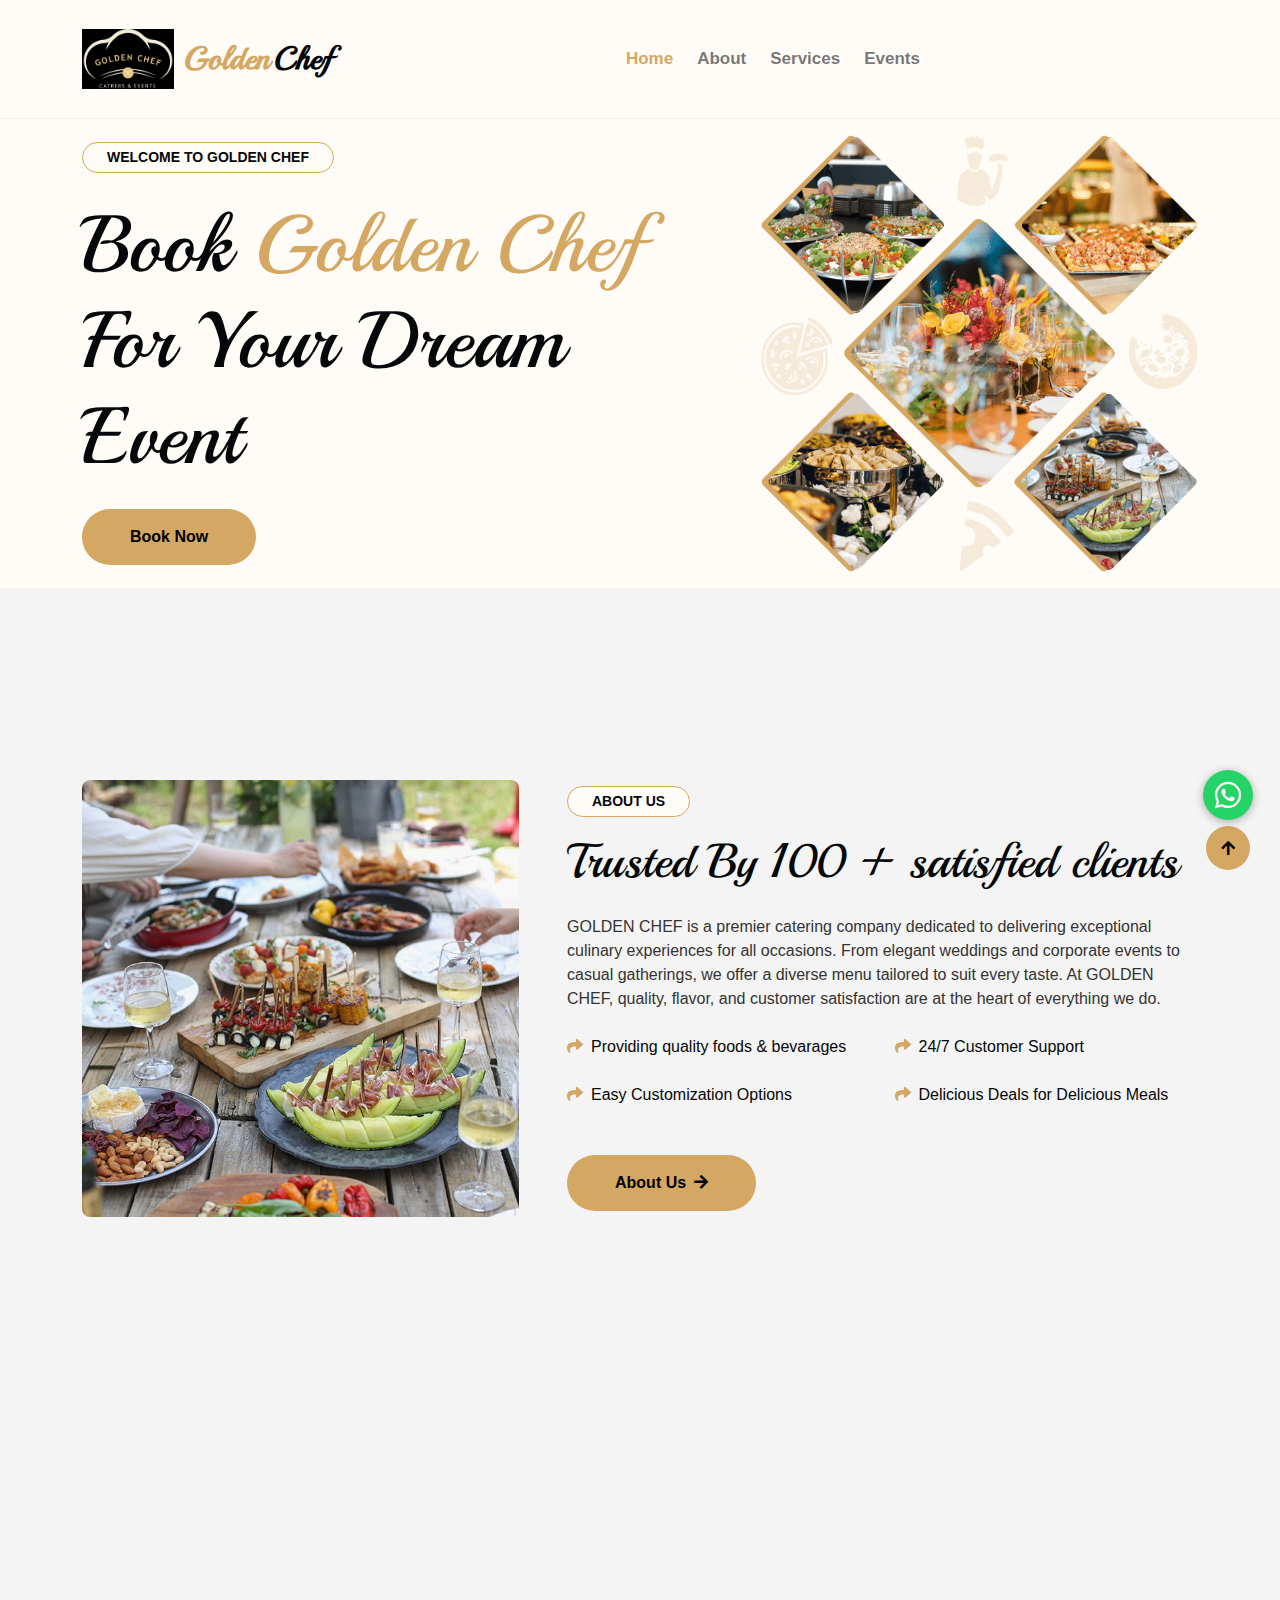
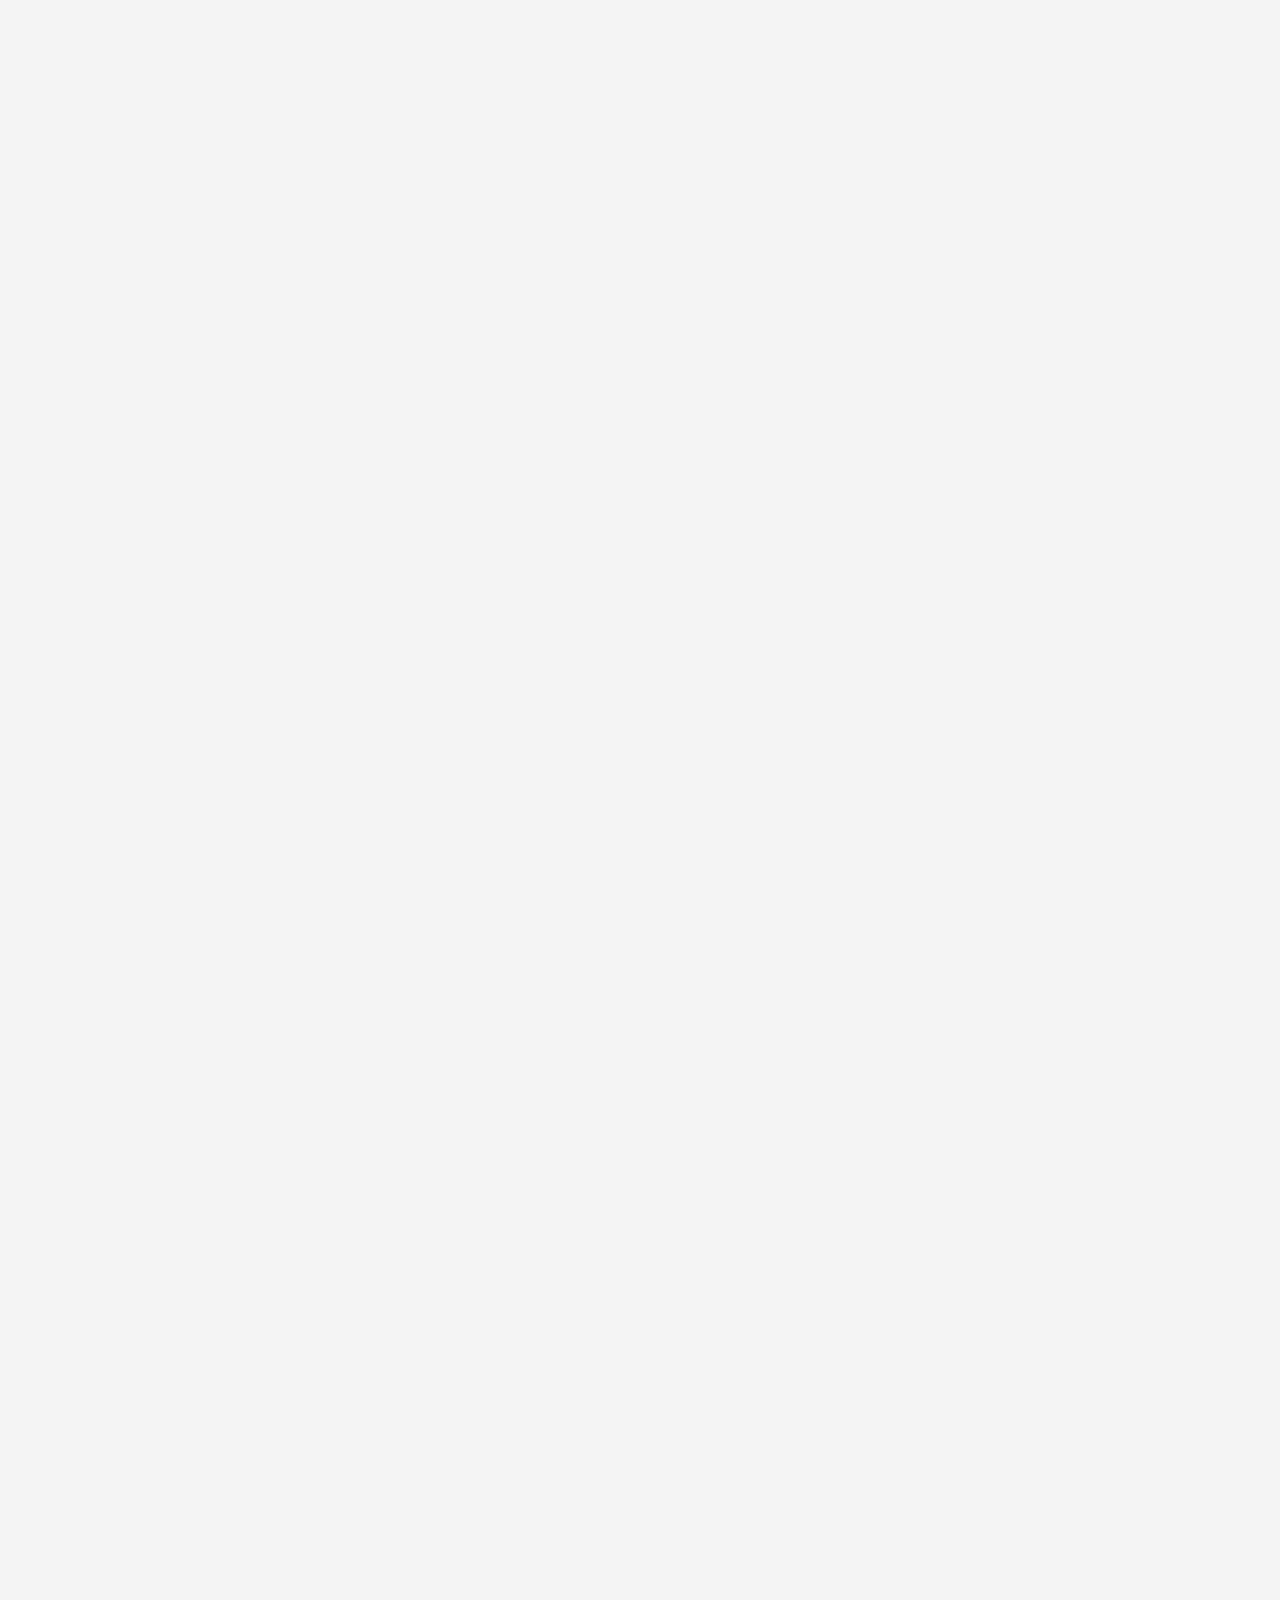
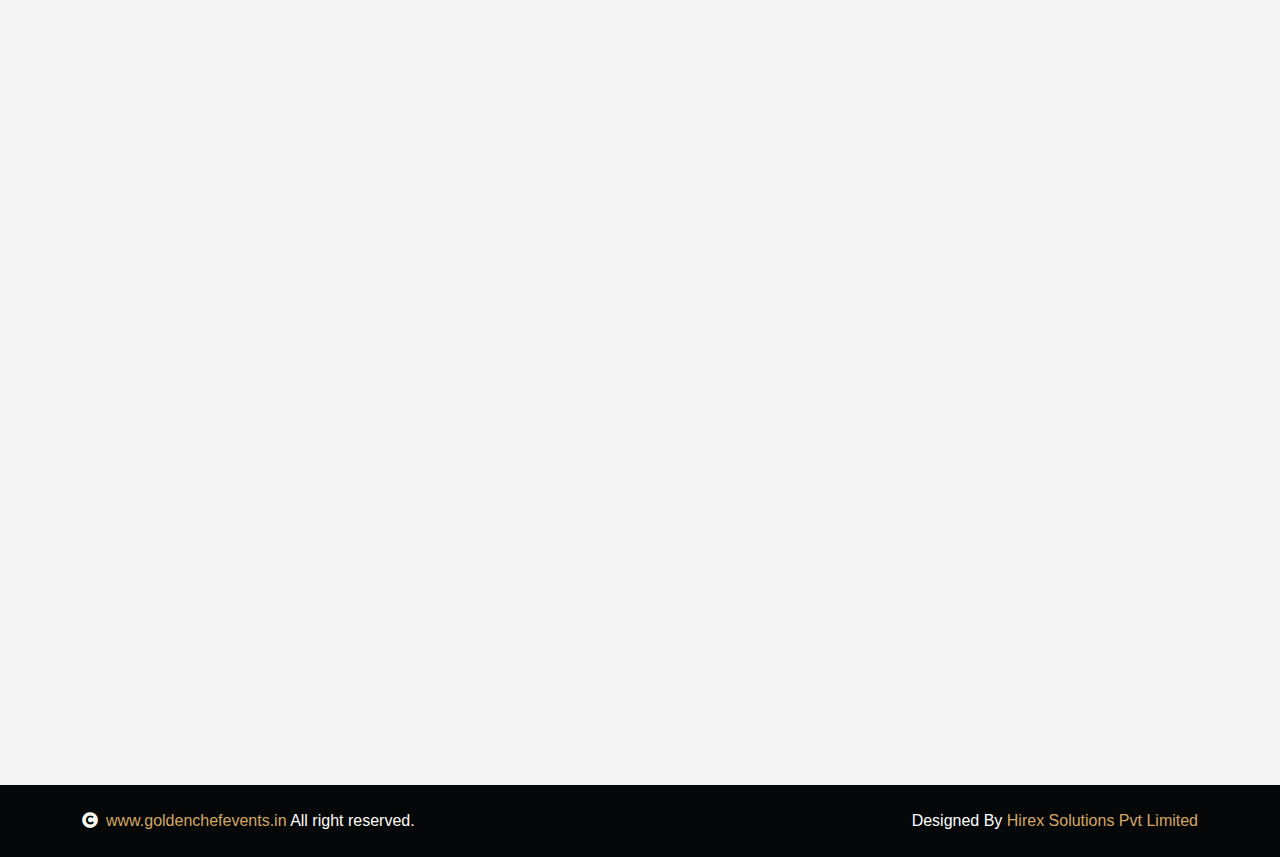
<file: catering/index.html>
<!DOCTYPE html>
<html lang="en">
  <head>
    <meta charset="utf-8" />
    <title>Golden Chef - Catering Services</title>
    <meta content="width=device-width, initial-scale=1.0" name="viewport" />
    <meta content="" name="keywords" />
    <meta content="" name="description" />

    <!-- Google Web Fonts -->
    <link rel="preconnect" href="https://fonts.googleapis.com" />
    <link rel="preconnect" href="https://fonts.gstatic.com" crossorigin />
    <link
      href="https://fonts.googleapis.com/css2?family=Open+Sans:wght@400;600&family=Playball&display=swap"
      rel="stylesheet"
    />

    <!-- Icon Font Stylesheet -->
    <link
      rel="stylesheet"
      href="https://use.fontawesome.com/releases/v5.15.4/css/all.css"
    />
    <link
      href="https://cdn.jsdelivr.net/npm/bootstrap-icons@1.4.1/font/bootstrap-icons.css"
      rel="stylesheet"
    />

    <!-- Libraries Stylesheet -->
    <link href="lib/animate/animate.min.css" rel="stylesheet" />
    <link href="lib/lightbox/css/lightbox.min.css" rel="stylesheet" />
    <link href="lib/owlcarousel/owl.carousel.min.css" rel="stylesheet" />

    <!-- Customized Bootstrap Stylesheet -->
    <link href="css/bootstrap.min.css" rel="stylesheet" />

    <!-- Template Stylesheet -->
    <link href="css/style.css" rel="stylesheet" />
  </head>

  <body>
    <!-- Spinner Start -->
    <div
      id="spinner"
      class="show w-100 vh-100 bg-white position-fixed translate-middle top-50 start-50 d-flex align-items-center justify-content-center"
    >
      <div class="spinner-grow text-primary" role="status"></div>
    </div>
    <!-- Spinner End -->

    <!-- Navbar start -->
    <div class="container-fluid nav-bar">
      <div class="container">
        <nav class="navbar navbar-light navbar-expand-lg py-4">
          <a href="index.html" class="navbar-brand d-flex align-items-center">
            <img
              src="img/WhatsApp Image 2024-12-10 at 9.57.26 PM.jpeg"
              alt="Golden Chef Logo"
              style="height: 60px; margin-right: 10px"
            />
            <h1 class="text-primary fw-bold mb-0">
              Golden<span class="text-dark">Chef</span>
            </h1>
          </a>
          <button
            class="navbar-toggler py-2 px-3"
            type="button"
            data-bs-toggle="collapse"
            data-bs-target="#navbarCollapse"
          >
            <span class="fa fa-bars text-primary"></span>
          </button>
          <div class="collapse navbar-collapse" id="navbarCollapse">
            <div class="navbar-nav mx-auto">
              <a href="index.html" class="nav-item nav-link active">Home</a>
              <a href="about.html" class="nav-item nav-link">About</a>
              <a href="service.html" class="nav-item nav-link">Services</a>
              <a href="event.html" class="nav-item nav-link">Events</a>
            </div>
          </div>
        </nav>
      </div>
    </div>
    <!-- Navbar End -->

    <!-- Modal Search Start -->
    <div
      class="modal fade"
      id="searchModal"
      tabindex="-1"
      aria-labelledby="exampleModalLabel"
      aria-hidden="true"
    >
      <div class="modal-dialog modal-fullscreen">
        <div class="modal-content rounded-0">
          <div class="modal-header">
            <h5 class="modal-title" id="exampleModalLabel">
              Search by keyword
            </h5>
            <button
              type="button"
              class="btn-close"
              data-bs-dismiss="modal"
              aria-label="Close"
            ></button>
          </div>
          <div class="modal-body d-flex align-items-center">
            <div class="input-group w-75 mx-auto d-flex">
              <input
                type="search"
                class="form-control bg-transparent p-3"
                placeholder="keywords"
                aria-describedby="search-icon-1"
              />
              <span id="search-icon-1" class="input-group-text p-3"
                ><i class="fa fa-search"></i
              ></span>
            </div>
          </div>
        </div>
      </div>
    </div>
    <!-- Modal Search End -->

    <!-- Hero Start -->
    <div class="container-fluid bg-light py-3 my-6 mt-0">
      <div class="container">
        <div class="row g-5 align-items-center">
          <div class="col-lg-7 col-md-12">
            <small
              class="d-inline-block fw-bold text-dark text-uppercase bg-light border border-primary rounded-pill px-4 py-1 mb-4 animated bounceInDown"
              >Welcome to Golden CHef</small
            >
            <h1 class="display-1 mb-4 animated bounceInDown">
              Book <span class="text-primary">Golden Chef </span> For Your Dream
              Event
            </h1>
            <a
              href="https://wa.me/+919645198558?text=Can%20I%20connect%20with%20goldenchef%20office?"
              target="_blank"
              class="btn btn-primary border-0 rounded-pill py-3 px-4 px-md-5 me-4 animated bounceInLeft"
              >Book Now</a
            >
          </div>
          <div class="col-lg-5 col-md-12">
            <img
              src="img/hero.png"
              class="img-fluid rounded animated zoomIn"
              alt=""
            />
          </div>
        </div>
      </div>
    </div>
    <!-- Hero End -->

    <!-- About Satrt -->
    <div class="container-fluid py-6">
      <div class="container">
        <div class="row g-5 align-items-center">
          <div class="col-lg-5 wow bounceInUp" data-wow-delay="0.1s">
            <img src="img/about.jpg" class="img-fluid rounded" alt="" />
          </div>
          <div class="col-lg-7 wow bounceInUp" data-wow-delay="0.3s">
            <small
              class="d-inline-block fw-bold text-dark text-uppercase bg-light border border-primary rounded-pill px-4 py-1 mb-3"
              >About Us</small
            >
            <h1 class="display-5 mb-4">Trusted By 100 + satisfied clients</h1>
            <p class="mb-4">
              GOLDEN CHEF is a premier catering company dedicated to delivering
              exceptional culinary experiences for all occasions. From elegant
              weddings and corporate events to casual gatherings, we offer a
              diverse menu tailored to suit every taste. At GOLDEN CHEF,
              quality, flavor, and customer satisfaction are at the heart of
              everything we do.
            </p>
            <div class="row g-4 text-dark mb-5">
              <div class="col-sm-6">
                <i class="fas fa-share text-primary me-2"></i>Providing quality
                foods & bevarages
              </div>
              <div class="col-sm-6">
                <i class="fas fa-share text-primary me-2"></i>24/7 Customer
                Support
              </div>
              <div class="col-sm-6">
                <i class="fas fa-share text-primary me-2"></i>Easy Customization
                Options
              </div>
              <div class="col-sm-6">
                <i class="fas fa-share text-primary me-2"></i>Delicious Deals
                for Delicious Meals
              </div>
            </div>
            <a
              href="service.html"
              class="btn btn-primary py-3 px-5 rounded-pill"
              >About Us<i class="fas fa-arrow-right ps-2"></i
            ></a>
          </div>
        </div>
      </div>
    </div>
    <!-- About End -->

    <!-- Fact Start-->
    <div class="container-fluid faqt py-2">
      <div class="container">
        <div class="row g-4 align-items-center">
          <div class="col-lg-7">
            <div class="row g-4">
              <div class="col-sm-4 wow bounceInUp" data-wow-delay="0.3s">
                <div class="faqt-item bg-primary rounded p-4 text-center">
                  <i class="fas fa-users fa-4x mb-4 text-white"></i>
                  <h1 class="display-4 fw-bold" data-toggle="counter-up">
                    103
                  </h1>
                  <p class="text-dark text-uppercase fw-bold mb-0">
                    Happy Customers
                  </p>
                </div>
              </div>
              <div class="col-sm-4 wow bounceInUp" data-wow-delay="0.5s">
                <div class="faqt-item bg-primary rounded p-4 text-center">
                  <i class="fas fa-users-cog fa-4x mb-4 text-white"></i>
                  <h1 class="display-4 fw-bold" data-toggle="counter-up">10</h1>
                  <p class="text-dark text-uppercase fw-bold mb-0">
                    Expert Chefs
                  </p>
                </div>
              </div>
              <div class="col-sm-4 wow bounceInUp" data-wow-delay="0.7s">
                <div class="faqt-item bg-primary rounded p-4 text-center">
                  <i class="fas fa-check fa-4x mb-4 text-white"></i>
                  <h1 class="display-4 fw-bold" data-toggle="counter-up">98</h1>
                  <p class="text-dark text-uppercase fw-bold mb-0">
                    Events Complete
                  </p>
                </div>
              </div>
            </div>
          </div>
          <div class="col-lg-5 wow bounceInUp" data-wow-delay="0.1s">
            <div class="video">
              <button
                type="button"
                class="btn btn-play"
                data-bs-toggle="modal"
                data-src="https://player.vimeo.com/video/1039350470?title=0&amp;byline=0&amp;portrait=0&amp;badge=0&amp;autopause=0&amp;player_id=0&amp;app_id=58479"
                data-bs-target="#videoModal"
              >
                <span></span>
              </button>
                        
            </div>
          </div>
        </div>
      </div>
    </div>

    <!-- Modal Video -->
    <div
      class="modal fade"
      id="videoModal"
      tabindex="-1"
      aria-labelledby="exampleModalLabel"
      aria-hidden="true"
    >
      <div class="modal-dialog">
        <div class="modal-content rounded-0">
          <div class="modal-header">
            <h5 class="modal-title" id="exampleModalLabel">Youtube Video</h5>
            <button
              type="button"
              class="btn-close"
              data-bs-dismiss="modal"
              aria-label="Close"
            ></button>
          </div>
          <div class="modal-body">
            <!-- 16:9 aspect ratio -->
            <div class="ratio ratio-16x9">
              <iframe
                class="embed-responsive-item"
                src=""
                id="video"
                allowfullscreen
                allowscriptaccess="always"
                allow="autoplay"
              ></iframe>
            </div>
          </div>
        </div>
      </div>
    </div>

    <!-- Fact End -->

    <!-- Service Start -->
    <div class="container-fluid service py-6">
      <div class="container">
        <div class="text-center wow bounceInUp" data-wow-delay="0.1s">
          <small
            class="d-inline-block fw-bold text-dark text-uppercase bg-light border border-primary rounded-pill px-4 py-1 mb-3"
            >Our Services</small
          >
          <h1 class="display-5 mb-5">What We Offer</h1>
        </div>
        <div class="row g-4">
          <div
            class="col-lg-3 col-md-6 col-sm-12 wow bounceInUp"
            data-wow-delay="0.1s"
          >
            <div class="bg-light rounded service-item">
              <div
                class="service-content d-flex align-items-center justify-content-center p-4"
              >
                <div class="service-content-icon text-center">
                  <i class="fas fa-cheese fa-7x text-primary mb-4"></i>
                  <h4 class="mb-3">Wedding Services</h4>
                  <p class="mb-4">
                    Wedding Services encompass a range of offerings to plan and
                    execute a wedding, including venue decoration, catering,
                    photography, entertainment, and coordination.
                  </p>
                </div>
              </div>
            </div>
          </div>
          <div
            class="col-lg-3 col-md-6 col-sm-12 wow bounceInUp"
            data-wow-delay="0.3s"
          >
            <div class="bg-light rounded service-item">
              <div
                class="service-content d-flex align-items-center justify-content-center p-4"
              >
                <div class="service-content-icon text-center">
                  <i class="fas fa-pizza-slice fa-7x text-primary mb-4"></i>
                  <h4 class="mb-3">Corporate Catering</h4>
                  <p class="mb-4">
                    Corporate Catering provides food services for business
                    events like meetings, conferences, or office parties. It
                    focuses on professionalism, convenience, and tailored menus
                    to suit formal settings and diverse preferences.
                  </p>
                </div>
              </div>
            </div>
          </div>

          <div
            class="col-lg-3 col-md-6 col-sm-12 wow bounceInUp"
            data-wow-delay="0.7s"
          >
            <div class="bg-light rounded service-item">
              <div
                class="service-content d-flex align-items-center justify-content-center p-4"
              >
                <div class="service-content-icon text-center">
                  <i class="fas fa-hamburger fa-7x text-primary mb-4"></i>
                  <h4 class="mb-3">Bento Catering</h4>
                  <p class="mb-4">
                    Bento Catering provides individual, pre-packed meal boxes,
                    typically inspired by Japanese bento.
                  </p>
                </div>
              </div>
            </div>
          </div>

          <div
            class="col-lg-3 col-md-6 col-sm-12 wow bounceInUp"
            data-wow-delay="0.7s"
          >
            <div class="bg-light rounded service-item">
              <div
                class="service-content d-flex align-items-center justify-content-center p-4"
              >
                <div class="service-content-icon text-center">
                  <i class="fas fa-utensils fa-7x text-primary mb-4"></i>
                  <h4 class="mb-3">Buffet Catering</h4>
                  <p class="mb-4">
                    Buffet Catering is a self-service food arrangement where
                    guests choose from a variety of dishes, ideal for events
                    like weddings or parties.
                  </p>
                </div>
              </div>
            </div>
          </div>
        </div>
      </div>
    </div>
    <!-- Service End -->

    <!-- Events Start -->
    <div class="container-fluid event py-6">
      <div class="container">
        <div class="text-center wow bounceInUp" data-wow-delay="0.1s">
          <small
            class="d-inline-block fw-bold text-dark text-uppercase bg-light border border-primary rounded-pill px-4 py-1 mb-3"
            >Latest Events</small
          >
          <h1 class="display-5 mb-5">
            Our Social & Professional Events Gallery
          </h1>
        </div>
        <div class="tab-class text-center">
          <ul
            class="nav nav-pills d-inline-flex justify-content-center mb-5 wow bounceInUp"
            data-wow-delay="0.1s"
          >
            <li class="nav-item p-2">
              <a
                class="d-flex mx-2 py-2 border border-primary bg-light rounded-pill active"
                data-bs-toggle="pill"
                href="#tab-1"
              >
                <span class="text-dark" style="width: 150px">All Events</span>
              </a>
            </li>
          </ul>
          <div class="tab-content">
            <div id="tab-1" class="tab-pane fade show p-0 active">
              <div class="row g-4">
                <div class="col-lg-12">
                  <div class="row g-4">
                    <div
                      class="col-md-6 col-lg-3 wow bounceInUp"
                      data-wow-delay="0.1s"
                    >
                      <div class="event-img position-relative">
                        <img
                          style="
                            width: 80%;
                            height: auto;
                            margin: 0 auto;
                            display: block;
                            border-radius: 5px;
                          "
                          src="img/IMG_6053.JPG"
                          alt=""
                        />
                        <div class="event-overlay d-flex flex-column p-4">
                          <a
                            href="img/IMG_6053.JPG"
                            data-lightbox="event-1"
                            class="my-auto"
                            ><i class="fas fa-search-plus text-dark fa-2x"></i
                          ></a>
                        </div>
                      </div>
                    </div>
                    <div
                      class="col-md-6 col-lg-3 wow bounceInUp"
                      data-wow-delay="0.3s"
                    >
                      <div class="event-img position-relative">
                        <img
                          style="
                            width: 80%;
                            height: auto;
                            margin: 0 auto;
                            display: block;
                            border-radius: 5px;
                          "
                          src="img/IMG_6054.JPG"
                          alt=""
                        />
                        <div class="event-overlay d-flex flex-column p-4">
                          <a
                            href="img/IMG_6054.JPG"
                            data-lightbox="event-2"
                            class="my-auto"
                            ><i class="fas fa-search-plus text-dark fa-2x"></i
                          ></a>
                        </div>
                      </div>
                    </div>
                    <div
                      class="col-md-6 col-lg-3 wow bounceInUp"
                      data-wow-delay="0.5s"
                    >
                      <div class="event-img position-relative">
                        <img
                          style="
                            width: 80%;
                            height: auto;
                            margin: 0 auto;
                            display: block;
                            border-radius: 5px;
                          "
                          src="img/IMG_6058.JPG"
                          alt=""
                        />
                        <div class="event-overlay d-flex flex-column p-4">
                          <a
                            href="img/IMG_6058.JPG"
                            data-lightbox="event-3"
                            class="my-auto"
                            ><i class="fas fa-search-plus text-dark fa-2x"></i
                          ></a>
                        </div>
                      </div>
                    </div>
                    <div
                      class="col-md-6 col-lg-3 wow bounceInUp"
                      data-wow-delay="0.7s"
                    >
                      <div class="event-img position-relative">
                        <img
                          style="
                            width: 80%;
                            height: auto;
                            margin: 0 auto;
                            display: block;
                            border-radius: 5px;
                          "
                          src="img/IMG_6062.JPG"
                          alt=""
                        />
                        <div class="event-overlay d-flex flex-column p-4">
                          <a
                            href="img/IMG_6062.JPG"
                            data-lightbox="event-4"
                            class="my-auto"
                            ><i class="fas fa-search-plus text-dark fa-2x"></i
                          ></a>
                        </div>
                      </div>
                    </div>
                    <div
                      class="col-md-6 col-lg-3 wow bounceInUp"
                      data-wow-delay="0.1s"
                    >
                      <div class="event-img position-relative">
                        <img
                          style="
                            width: 80%;
                            height: auto;
                            margin: 0 auto;
                            display: block;
                            border-radius: 5px;
                          "
                          src="img/IMG_6068.JPG"
                          alt=""
                        />
                        <div class="event-overlay d-flex flex-column p-4">
                          <a
                            href="img/IMG_6068.JPG"
                            data-lightbox="event-5"
                            class="my-auto"
                            ><i class="fas fa-search-plus text-dark fa-2x"></i
                          ></a>
                        </div>
                      </div>
                    </div>
                    <div
                      class="col-md-6 col-lg-3 wow bounceInUp"
                      data-wow-delay="0.3s"
                    >
                      <div class="event-img position-relative">
                        <img
                          style="
                            width: 80%;
                            height: auto;
                            margin: 0 auto;
                            display: block;
                            border-radius: 5px;
                          "
                          src="img/IMG_6066.JPG"
                          alt=""
                        />
                        <div class="event-overlay d-flex flex-column p-4">
                          <a
                            href="img/IMG_6066.JPG"
                            data-lightbox="event-6"
                            class="my-auto"
                            ><i class="fas fa-search-plus text-dark fa-2x"></i
                          ></a>
                        </div>
                      </div>
                    </div>
                    <div
                      class="col-md-6 col-lg-3 wow bounceInUp"
                      data-wow-delay="0.5s"
                    >
                      <div class="event-img position-relative">
                        <img
                          style="
                            width: 80%;
                            height: auto;
                            margin: 0 auto;
                            display: block;
                            border-radius: 5px;
                          "
                          src="img/IMG_6064.JPG"
                          alt=""
                        />
                        <div class="event-overlay d-flex flex-column p-4">
                          <a
                            href="img/IMG_6064.JPG"
                            data-lightbox="event-7"
                            class="my-auto"
                            ><i class="fas fa-search-plus text-dark fa-2x"></i
                          ></a>
                        </div>
                      </div>
                    </div>
                    <div
                      class="col-md-6 col-lg-3 wow bounceInUp"
                      data-wow-delay="0.7s"
                    >
                      <div class="event-img position-relative">
                        <img
                          style="
                            width: 80%;
                            height: auto;
                            margin: 0 auto;
                            display: block;
                            border-radius: 5px;
                          "
                          src="img/IMG_6078.JPG"
                          alt=""
                        />
                        <div class="event-overlay d-flex flex-column p-4">
                          <a
                            href="img/IMG_6078.JPG"
                            data-lightbox="event-8"
                            class="my-auto"
                            ><i class="fas fa-search-plus text-dark fa-2x"></i
                          ></a>
                        </div>
                      </div>
                    </div>
                  </div>
                </div>
              </div>
            </div>
          </div>
        </div>
      </div>
    </div>

    <!-- Events End -->

    <!-- Footer Start -->
    <div
      class="container-fluid footer py-3 my-3 mb-0 bg-light wow bounceInUp"
      data-wow-delay="0.1s"
    >
      <div class="container">
        <div class="row">
          <!-- Contact Us Section -->
          <div class="col-lg-6 col-md-6">
            <div class="footer-item">
              <h4 class="mb-4">Contact Us</h4>
              <div class="d-flex flex-column align-items-start">
                <p>
                  <i class="fa fa-map-marker-alt text-primary me-2"></i> GOLDEN
                  CHEF, VALLIVATTAM, NEAR MASJIDUNOOR, 680124, THRISSUR
                </p>
                <p>
                  <i class="fa fa-phone-alt text-primary me-2"></i>
                  +919645198558, +919645298558
                </p>
                <div class="footer-icon d-flex mb-2">
                  <a
                    class="btn btn-primary btn-sm-square me-2 rounded-circle"
                    href="https://www.instagram.com/gol_denchef?igsh=MThjNWV3ajFsYmp1aw=="
                    ><i class="fab fa-facebook-f"></i
                  ></a>
                  <a
                    href="https://www.instagram.com/gol_denchef?igsh=MThjNWV3ajFsYmp1aw=="
                    class="btn btn-primary btn-sm-square me-2 rounded-circle"
                    ><i class="fab fa-instagram"></i
                  ></a>
                </div>
              </div>
            </div>
          </div>

          <!-- Image Section -->
          <div class="col-lg-6 col-md-6 d-flex justify-content-end">
            <div
              class="footer-item"
              style="width: 100%; max-width: 550px; height: auto"
            >
              <img
                src="./img/WhatsApp Image 2024-12-10 at 9.57.26 PM.jpeg"
                alt="Footer Image"
                style="
                  width: 100%;
                  height: auto;
                  object-fit: cover;
                  border: 1px solid #f6f4f4;
                "
              />
            </div>
          </div>
        </div>
      </div>
    </div>
    <!-- Footer End -->

    <!-- Copyright Start -->
    <div class="container-fluid copyright bg-dark py-4">
      <div class="container">
        <div class="row">
          <div class="col-md-6 text-center text-md-start mb-3 mb-md-0">
            <span class="text-light"
              ><a href="#"
                ><i class="fas fa-copyright text-light me-2"></i
                >www.goldenchefevents.in</a
              >
              All right reserved.</span
            >
          </div>
          <div class="col-md-6 my-auto text-center text-md-end text-white">
            Designed By
            <a href="https://htmlcodex.com">Hirex Solutions Pvt Limited</a>
          </div>
        </div>
      </div>
    </div>
    <!-- Copyright End -->

    <!-- WhatsApp Icon -->
    <a
      href="https://wa.me/+919645198558?text=Can%20I%20connect%20with%20goldenchef%20office?"
      target="_blank"
      class="whatsapp-float"
    >
      <i class="fab fa-whatsapp whatsapp-icon"></i>
    </a>

    <!-- Back to Top -->
    <a href="#" class="btn btn-md-square btn-primary rounded-circle back-to-top"
      ><i class="fa fa-arrow-up"></i
    ></a>

    <!-- JavaScript Libraries -->
    <script src="https://ajax.googleapis.com/ajax/libs/jquery/1.12.4/jquery.min.js"></script>
    <script src="https://cdn.jsdelivr.net/npm/bootstrap@5.0.0/dist/js/bootstrap.bundle.min.js"></script>
    <script src="lib/wow/wow.min.js"></script>
    <script src="lib/easing/easing.min.js"></script>
    <script src="lib/waypoints/waypoints.min.js"></script>
    <script src="lib/counterup/counterup.min.js"></script>
    <script src="lib/lightbox/js/lightbox.min.js"></script>
    <script src="lib/owlcarousel/owl.carousel.min.js"></script>

    <!-- Template Javascript -->
    <script src="js/main.js"></script>
  </body>
</html>
</file>
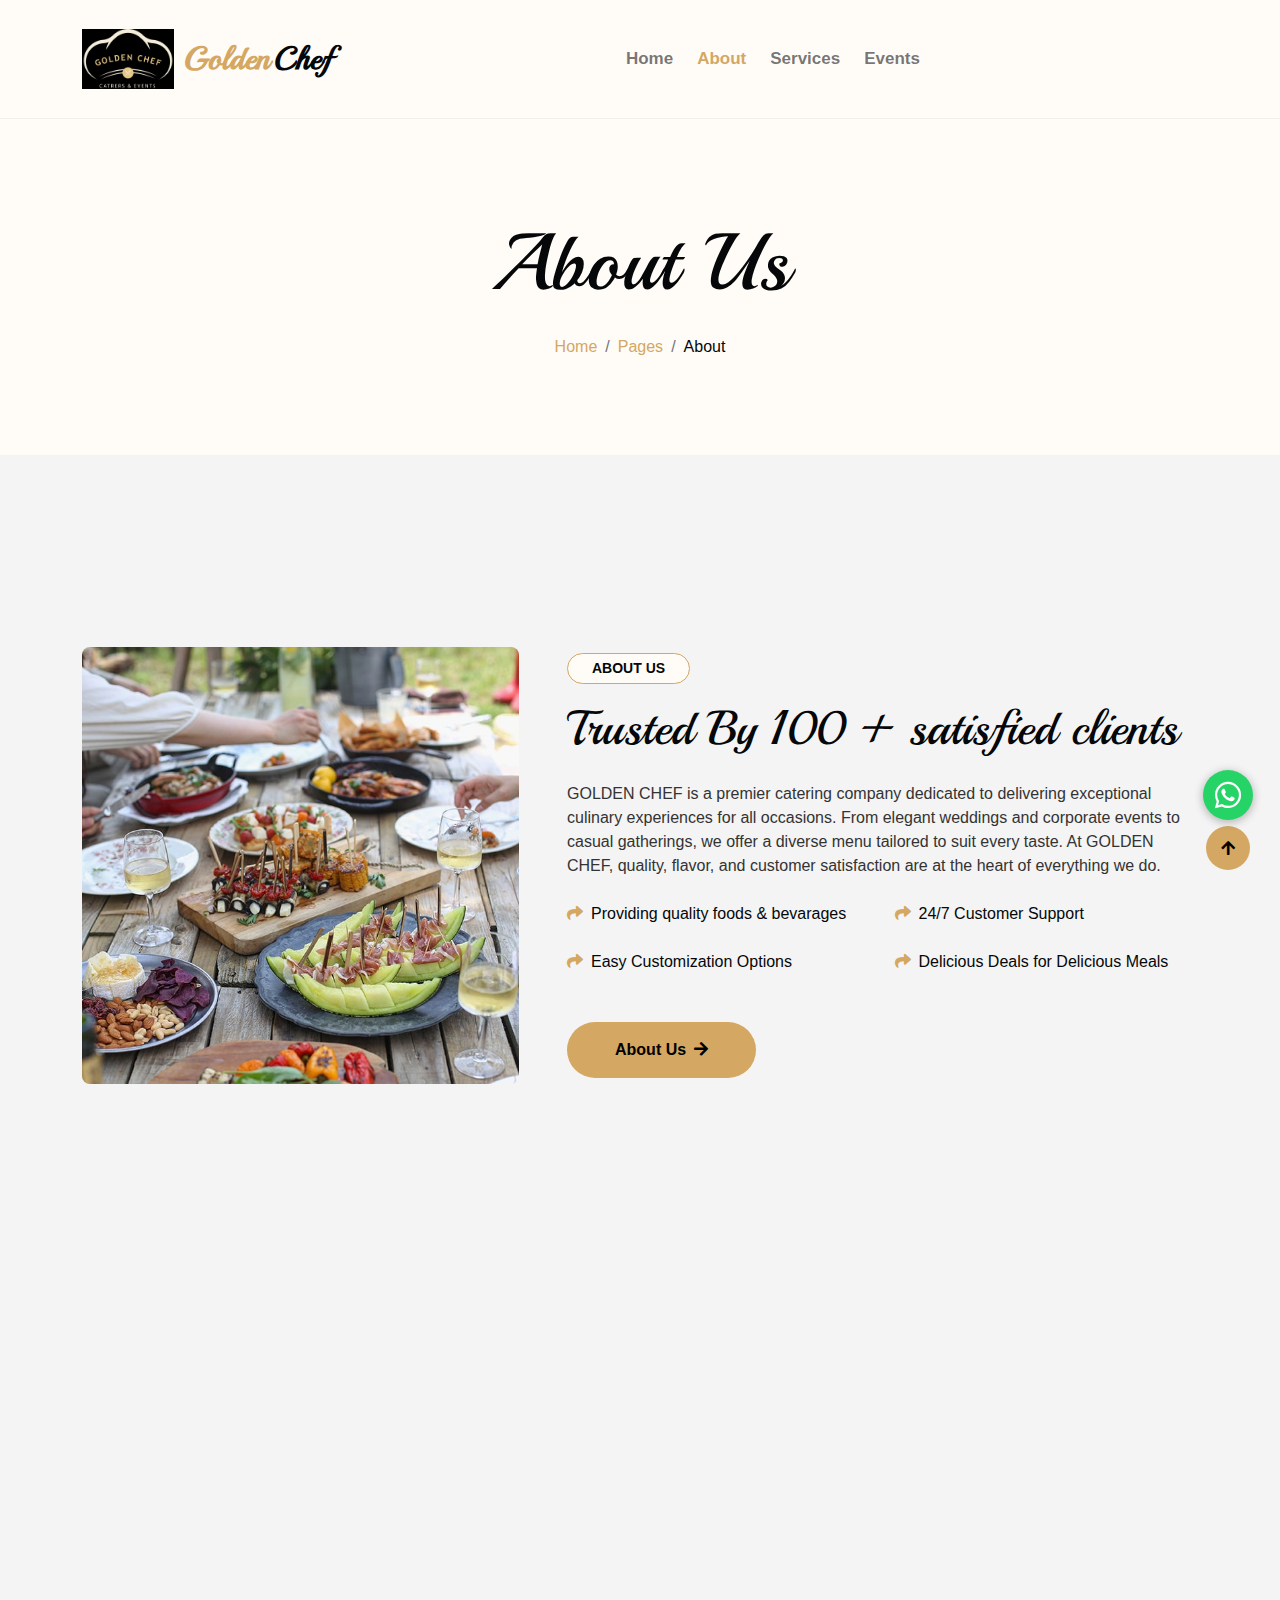
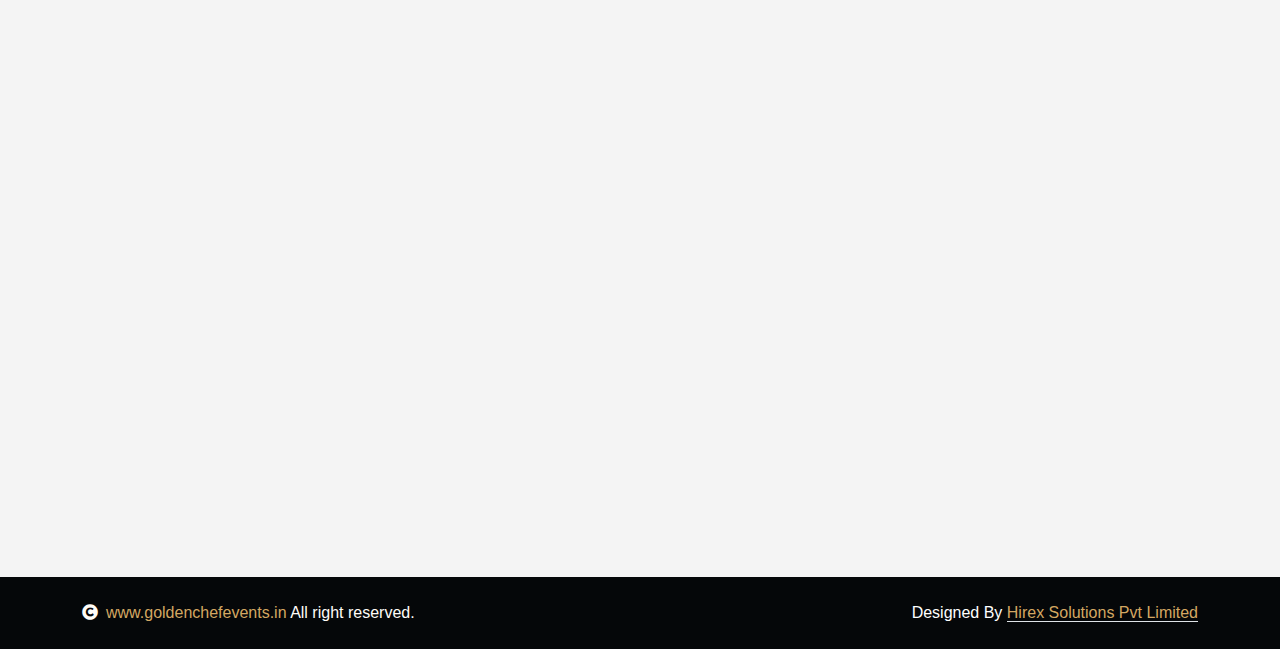
<file: catering/about.html>
<!DOCTYPE html>
<html lang="en">
  <head>
    <meta charset="utf-8" />
    <title>Golden Chef - Catering Services Website</title>
    <meta content="width=device-width, initial-scale=1.0" name="viewport" />
    <meta content="" name="keywords" />
    <meta content="" name="description" />

    <!-- Google Web Fonts -->
    <link rel="preconnect" href="https://fonts.googleapis.com" />
    <link rel="preconnect" href="https://fonts.gstatic.com" crossorigin />
    <link
      href="https://fonts.googleapis.com/css2?family=Open+Sans:wght@400;600&family=Playball&display=swap"
      rel="stylesheet"
    />

    <!-- Icon Font Stylesheet -->
    <link
      rel="stylesheet"
      href="https://use.fontawesome.com/releases/v5.15.4/css/all.css"
    />
    <link
      href="https://cdn.jsdelivr.net/npm/bootstrap-icons@1.4.1/font/bootstrap-icons.css"
      rel="stylesheet"
    />

    <!-- Libraries Stylesheet -->
    <link href="lib/animate/animate.min.css" rel="stylesheet" />
    <link href="lib/lightbox/css/lightbox.min.css" rel="stylesheet" />
    <link href="lib/owlcarousel/owl.carousel.min.css" rel="stylesheet" />

    <!-- Customized Bootstrap Stylesheet -->
    <link href="css/bootstrap.min.css" rel="stylesheet" />

    <!-- Template Stylesheet -->
    <link href="css/style.css" rel="stylesheet" />
  </head>

  <body>
    <!-- Spinner Start -->
    <div
      id="spinner"
      class="show w-100 vh-100 bg-white position-fixed translate-middle top-50 start-50 d-flex align-items-center justify-content-center"
    >
      <div class="spinner-grow text-primary" role="status"></div>
    </div>
    <!-- Spinner End -->

    <!-- Navbar start -->
    <div class="container-fluid nav-bar">
      <div class="container">
        <nav class="navbar navbar-light navbar-expand-lg py-4">
          <a href="index.html" class="navbar-brand d-flex align-items-center">
            <img
              src="img/WhatsApp Image 2024-12-10 at 9.57.26 PM.jpeg"
              alt="Golden Chef Logo"
              style="height: 60px; margin-right: 10px"
            />
            <h1 class="text-primary fw-bold mb-0">
              Golden<span class="text-dark">Chef</span>
            </h1>
          </a>
          <button
            class="navbar-toggler py-2 px-3"
            type="button"
            data-bs-toggle="collapse"
            data-bs-target="#navbarCollapse"
          >
            <span class="fa fa-bars text-primary"></span>
          </button>
          <div class="collapse navbar-collapse" id="navbarCollapse">
            <div class="navbar-nav mx-auto">
              <a href="index.html" class="nav-item nav-link">Home</a>
              <a href="about.html" class="nav-item nav-link active">About</a>
              <a href="service.html" class="nav-item nav-link">Services</a>
              <a href="event.html" class="nav-item nav-link">Events</a>
            </div>
          </div>
        </nav>
      </div>
    </div>
    <!-- Navbar End -->

    <!-- Modal Search Start -->
    <div
      class="modal fade"
      id="searchModal"
      tabindex="-1"
      aria-labelledby="exampleModalLabel"
      aria-hidden="true"
    >
      <div class="modal-dialog modal-fullscreen">
        <div class="modal-content rounded-0">
          <div class="modal-header">
            <h5 class="modal-title" id="exampleModalLabel">
              Search by keyword
            </h5>
            <button
              type="button"
              class="btn-close"
              data-bs-dismiss="modal"
              aria-label="Close"
            ></button>
          </div>
          <div class="modal-body d-flex align-items-center">
            <div class="input-group w-75 mx-auto d-flex">
              <input
                type="search"
                class="form-control bg-transparent p-3"
                placeholder="keywords"
                aria-describedby="search-icon-1"
              />
              <span id="search-icon-1" class="input-group-text p-3"
                ><i class="fa fa-search"></i
              ></span>
            </div>
          </div>
        </div>
      </div>
    </div>
    <!-- Modal Search End -->

    <!-- Hero Start -->
    <div class="container-fluid bg-light py-6 my-6 mt-0">
      <div class="container text-center animated bounceInDown">
        <h1 class="display-1 mb-4">About Us</h1>
        <ol
          class="breadcrumb justify-content-center mb-0 animated bounceInDown"
        >
          <li class="breadcrumb-item"><a href="#">Home</a></li>
          <li class="breadcrumb-item"><a href="#">Pages</a></li>
          <li class="breadcrumb-item text-dark" aria-current="page">About</li>
        </ol>
      </div>
    </div>
    <!-- Hero End -->

    <!-- About Satrt -->
    <div class="container-fluid py-6">
      <div class="container">
        <div class="row g-5 align-items-center">
          <div class="col-lg-5 wow bounceInUp" data-wow-delay="0.1s">
            <img src="img/about.jpg" class="img-fluid rounded" alt="" />
          </div>
          <div class="col-lg-7 wow bounceInUp" data-wow-delay="0.3s">
            <small
              class="d-inline-block fw-bold text-dark text-uppercase bg-light border border-primary rounded-pill px-4 py-1 mb-3"
              >About Us</small
            >
            <h1 class="display-5 mb-4">Trusted By 100 + satisfied clients</h1>
            <p class="mb-4">
              GOLDEN CHEF is a premier catering company dedicated to delivering
              exceptional culinary experiences for all occasions. From elegant
              weddings and corporate events to casual gatherings, we offer a
              diverse menu tailored to suit every taste. At GOLDEN CHEF,
              quality, flavor, and customer satisfaction are at the heart of
              everything we do.
            </p>
            <div class="row g-4 text-dark mb-5">
              <div class="col-sm-6">
                <i class="fas fa-share text-primary me-2"></i>Providing quality
                foods & bevarages
              </div>
              <div class="col-sm-6">
                <i class="fas fa-share text-primary me-2"></i>24/7 Customer
                Support
              </div>
              <div class="col-sm-6">
                <i class="fas fa-share text-primary me-2"></i>Easy Customization
                Options
              </div>
              <div class="col-sm-6">
                <i class="fas fa-share text-primary me-2"></i>Delicious Deals
                for Delicious Meals
              </div>
            </div>
            <a href="" class="btn btn-primary py-3 px-5 rounded-pill"
              >About Us<i class="fas fa-arrow-right ps-2"></i
            ></a>
          </div>
        </div>
      </div>
    </div>
    <!-- About End -->

    <!-- Fact Start-->
    <div class="container-fluid faqt py-6">
      <div class="container">
        <div class="row g-4 align-items-center">
          <div class="col-lg-7">
            <div class="row g-4">
              <div class="col-sm-4 wow bounceInUp" data-wow-delay="0.3s">
                <div class="faqt-item bg-primary rounded p-4 text-center">
                  <i class="fas fa-users fa-4x mb-4 text-white"></i>
                  <h1 class="display-4 fw-bold" data-toggle="counter-up">
                    103
                  </h1>
                  <p class="text-dark text-uppercase fw-bold mb-0">
                    Happy Customers
                  </p>
                </div>
              </div>
              <div class="col-sm-4 wow bounceInUp" data-wow-delay="0.5s">
                <div class="faqt-item bg-primary rounded p-4 text-center">
                  <i class="fas fa-users-cog fa-4x mb-4 text-white"></i>
                  <h1 class="display-4 fw-bold" data-toggle="counter-up">10</h1>
                  <p class="text-dark text-uppercase fw-bold mb-0">
                    Expert Chefs
                  </p>
                </div>
              </div>
              <div class="col-sm-4 wow bounceInUp" data-wow-delay="0.7s">
                <div class="faqt-item bg-primary rounded p-4 text-center">
                  <i class="fas fa-check fa-4x mb-4 text-white"></i>
                  <h1 class="display-4 fw-bold" data-toggle="counter-up">98</h1>
                  <p class="text-dark text-uppercase fw-bold mb-0">
                    Events Complete
                  </p>
                </div>
              </div>
            </div>
          </div>
          <div class="col-lg-5 wow bounceInUp" data-wow-delay="0.1s">
            <div class="video">
              <button
                type="button"
                class="btn btn-play"
                data-bs-toggle="modal"
                data-src="https://player.vimeo.com/video/1039350470?title=0&amp;byline=0&amp;portrait=0&amp;badge=0&amp;autopause=0&amp;player_id=0&amp;app_id=58479"
                data-bs-target="#videoModal"
              >
                <span></span>
              </button>
                        
            </div>
          </div>
        </div>
      </div>
    </div>
    <!-- Modal Video -->
    <div
      class="modal fade"
      id="videoModal"
      tabindex="-1"
      aria-labelledby="exampleModalLabel"
      aria-hidden="true"
    >
      <div class="modal-dialog">
        <div class="modal-content rounded-0">
          <div class="modal-header">
            <h5 class="modal-title" id="exampleModalLabel">Youtube Video</h5>
            <button
              type="button"
              class="btn-close"
              data-bs-dismiss="modal"
              aria-label="Close"
            ></button>
          </div>
          <div class="modal-body">
            <!-- 16:9 aspect ratio -->
            <div class="ratio ratio-16x9">
              <iframe
                class="embed-responsive-item"
                src=""
                id="video"
                allowfullscreen
                allowscriptaccess="always"
                allow="autoplay"
              ></iframe>
            </div>
          </div>
        </div>
      </div>
    </div>
    <!-- Fact End -->

    <!-- Footer Start -->
    <div
      class="container-fluid footer py-3 my-3 mb-0 bg-light wow bounceInUp"
      data-wow-delay="0.1s"
    >
      <div class="container">
        <div class="row">
          <!-- Contact Us Section -->
          <div class="col-lg-6 col-md-6">
            <div class="footer-item">
              <h4 class="mb-4">Contact Us</h4>
              <div class="d-flex flex-column align-items-start">
                <p>
                  <i class="fa fa-map-marker-alt text-primary me-2"></i> GOLDEN
                  CHEF, VALLIVATTAM, NEAR MASJIDUNOOR, 680124, THRISSUR
                </p>
                <p>
                  <i class="fa fa-phone-alt text-primary me-2"></i>
                  +919645198558, +919645298558
                </p>
                <div class="footer-icon d-flex mb-2">
                  <a
                    class="btn btn-primary btn-sm-square me-2 rounded-circle"
                    href="https://www.instagram.com/gol_denchef?igsh=MThjNWV3ajFsYmp1aw=="
                    ><i class="fab fa-facebook-f"></i
                  ></a>
                  <a
                    href="https://www.instagram.com/gol_denchef?igsh=MThjNWV3ajFsYmp1aw=="
                    class="btn btn-primary btn-sm-square me-2 rounded-circle"
                    ><i class="fab fa-instagram"></i
                  ></a>
                </div>
              </div>
            </div>
          </div>

          <!-- Image Section -->
          <div class="col-lg-6 col-md-6 d-flex justify-content-end">
            <div
              class="footer-item"
              style="width: 100%; max-width: 550px; height: auto"
            >
              <img
                src="./img/WhatsApp Image 2024-12-10 at 9.57.26 PM.jpeg"
                alt="Footer Image"
                style="
                  width: 100%;
                  height: auto;
                  object-fit: cover;
                  border: 1px solid #f6f4f4;
                "
              />
            </div>
          </div>
        </div>
      </div>
    </div>
    <!-- Footer End -->

    <!-- Copyright Start -->
    <div class="container-fluid copyright bg-dark py-4">
      <div class="container">
        <div class="row">
          <div class="col-md-6 text-center text-md-start mb-3 mb-md-0">
            <span class="text-light"
              ><a href="#"
                ><i class="fas fa-copyright text-light me-2"></i
                >www.goldenchefevents.in</a
              >
              All right reserved.</span
            >
          </div>
          <div class="col-md-6 my-auto text-center text-md-end text-white">
            <!--/*** This template is free as long as you keep the below author’s credit link/attribution link/backlink. ***/-->
            <!--/*** If you'd like to use the template without the below author’s credit link/attribution link/backlink, ***/-->
            <!--/*** you can purchase the Credit Removal License from "https://htmlcodex.com/credit-removal". ***/-->
            Designed By
            <a class="border-bottom" href="https://htmlcodex.com"
              >Hirex Solutions Pvt Limited</a
            >
          </div>
        </div>
      </div>
    </div>
    <!-- Copyright End -->

    <!-- WhatsApp Icon -->
    <a
      href="https://wa.me/+919645198558?text=Can%20I%20connect%20with%20goldenchef%20office?"
      target="_blank"
      class="whatsapp-float"
    >
      <i class="fab fa-whatsapp whatsapp-icon"></i>
    </a>
    <!-- Back to Top -->
    <a href="#" class="btn btn-md-square btn-primary rounded-circle back-to-top"
      ><i class="fa fa-arrow-up"></i
    ></a>

    <!-- JavaScript Libraries -->
    <script src="https://ajax.googleapis.com/ajax/libs/jquery/1.12.4/jquery.min.js"></script>
    <script src="https://cdn.jsdelivr.net/npm/bootstrap@5.0.0/dist/js/bootstrap.bundle.min.js"></script>
    <script src="lib/wow/wow.min.js"></script>
    <script src="lib/easing/easing.min.js"></script>
    <script src="lib/waypoints/waypoints.min.js"></script>
    <script src="lib/counterup/counterup.min.js"></script>
    <script src="lib/lightbox/js/lightbox.min.js"></script>
    <script src="lib/owlcarousel/owl.carousel.min.js"></script>

    <!-- Template Javascript -->
    <script src="js/main.js"></script>
  </body>
</html>
</file>
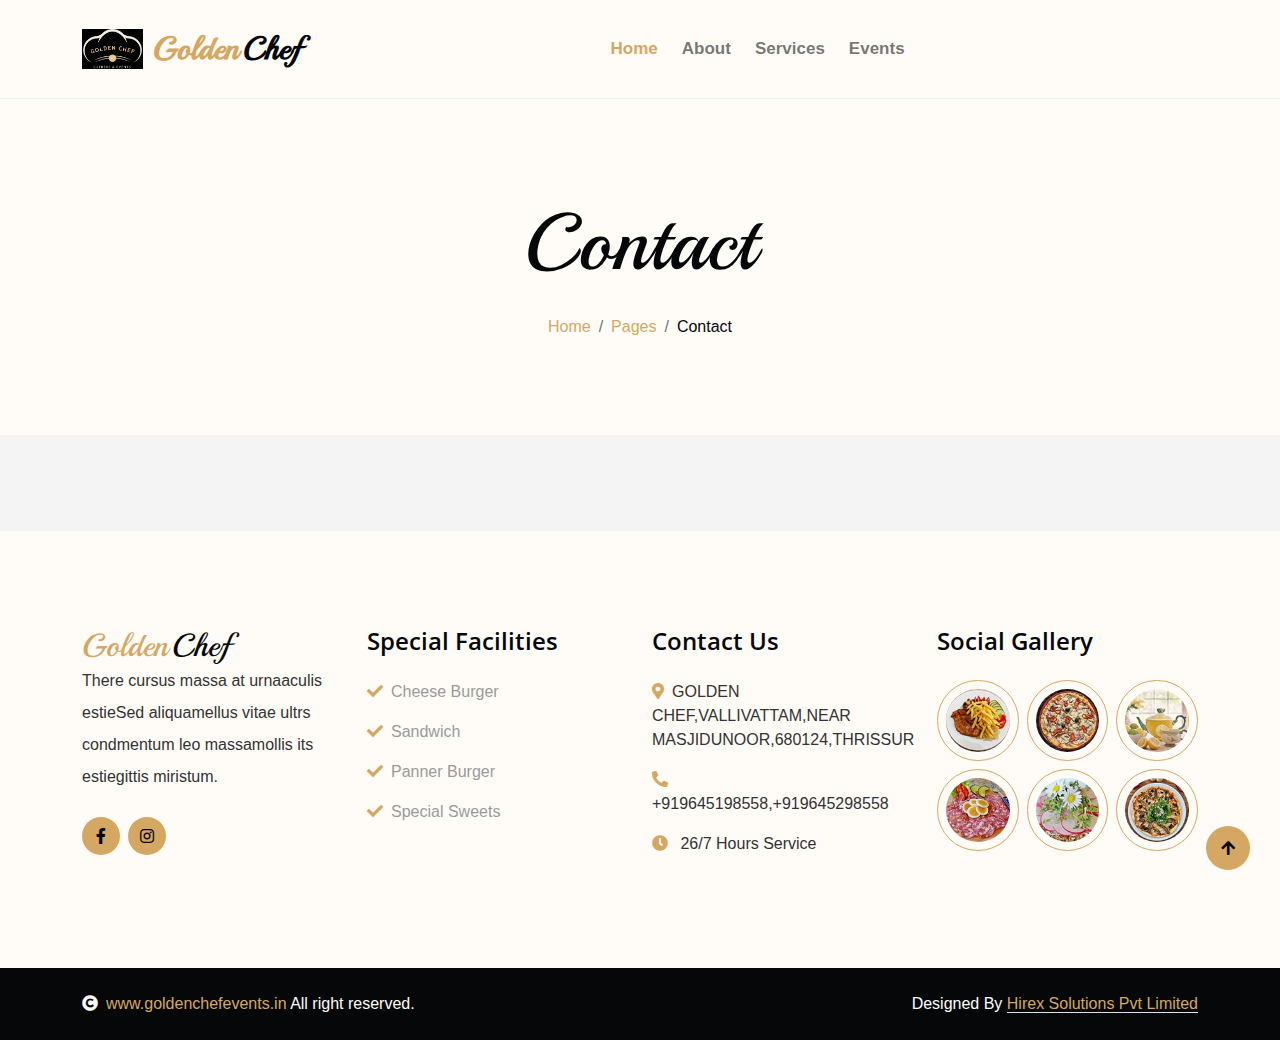
<file: catering/contact.html>
<!DOCTYPE html>
<html lang="en">
  <head>
    <meta charset="utf-8" />
    <title>Golden - Catering Services Website</title>
    <meta content="width=device-width, initial-scale=1.0" name="viewport" />
    <meta content="" name="keywords" />
    <meta content="" name="description" />

    <!-- Google Web Fonts -->
    <link rel="preconnect" href="https://fonts.googleapis.com" />
    <link rel="preconnect" href="https://fonts.gstatic.com" crossorigin />
    <link
      href="https://fonts.googleapis.com/css2?family=Open+Sans:wght@400;600&family=Playball&display=swap"
      rel="stylesheet"
    />

    <!-- Icon Font Stylesheet -->
    <link
      rel="stylesheet"
      href="https://use.fontawesome.com/releases/v5.15.4/css/all.css"
    />
    <link
      href="https://cdn.jsdelivr.net/npm/bootstrap-icons@1.4.1/font/bootstrap-icons.css"
      rel="stylesheet"
    />

    <!-- Libraries Stylesheet -->
    <link href="lib/animate/animate.min.css" rel="stylesheet" />
    <link href="lib/lightbox/css/lightbox.min.css" rel="stylesheet" />
    <link href="lib/owlcarousel/owl.carousel.min.css" rel="stylesheet" />

    <!-- Customized Bootstrap Stylesheet -->
    <link href="css/bootstrap.min.css" rel="stylesheet" />

    <!-- Template Stylesheet -->
    <link href="css/style.css" rel="stylesheet" />
  </head>

  <body>
    <!-- Spinner Start -->
    <div
      id="spinner"
      class="show w-100 vh-100 bg-white position-fixed translate-middle top-50 start-50 d-flex align-items-center justify-content-center"
    >
      <div class="spinner-grow text-primary" role="status"></div>
    </div>
    <!-- Spinner End -->

    <!-- Navbar start -->
    <div class="container-fluid nav-bar">
      <div class="container">
        <nav class="navbar navbar-light navbar-expand-lg py-4">
          <a href="index.html" class="navbar-brand d-flex align-items-center">
            <img
              src="img/WhatsApp Image 2024-12-10 at 9.57.26 PM.jpeg"
              alt="Golden Chef Logo"
              style="height: 40px; margin-right: 10px"
            />
            <h1 class="text-primary fw-bold mb-0">
              Golden<span class="text-dark">Chef</span>
            </h1>
          </a>
          <button
            class="navbar-toggler py-2 px-3"
            type="button"
            data-bs-toggle="collapse"
            data-bs-target="#navbarCollapse"
          >
            <span class="fa fa-bars text-primary"></span>
          </button>
          <div class="collapse navbar-collapse" id="navbarCollapse">
            <div class="navbar-nav mx-auto">
              <a href="index.html" class="nav-item nav-link active">Home</a>
              <a href="about.html" class="nav-item nav-link">About</a>
              <a href="service.html" class="nav-item nav-link">Services</a>
              <a href="event.html" class="nav-item nav-link">Events</a>
            </div>
          </div>
        </nav>
      </div>
    </div>
    <!-- Navbar End -->

    <!-- Modal Search Start -->
    <div
      class="modal fade"
      id="searchModal"
      tabindex="-1"
      aria-labelledby="exampleModalLabel"
      aria-hidden="true"
    >
      <div class="modal-dialog modal-fullscreen">
        <div class="modal-content rounded-0">
          <div class="modal-header">
            <h5 class="modal-title" id="exampleModalLabel">
              Search by keyword
            </h5>
            <button
              type="button"
              class="btn-close"
              data-bs-dismiss="modal"
              aria-label="Close"
            ></button>
          </div>
          <div class="modal-body d-flex align-items-center">
            <div class="input-group w-75 mx-auto d-flex">
              <input
                type="search"
                class="form-control bg-transparent p-3"
                placeholder="keywords"
                aria-describedby="search-icon-1"
              />
              <span id="search-icon-1" class="input-group-text p-3"
                ><i class="fa fa-search"></i
              ></span>
            </div>
          </div>
        </div>
      </div>
    </div>
    <!-- Modal Search End -->

    <!-- Hero Start -->
    <div class="container-fluid bg-light py-6 my-6 mt-0">
      <div class="container text-center animated bounceInDown">
        <h1 class="display-1 mb-4">Contact</h1>
        <ol
          class="breadcrumb justify-content-center mb-0 animated bounceInDown"
        >
          <li class="breadcrumb-item"><a href="#">Home</a></li>
          <li class="breadcrumb-item"><a href="#">Pages</a></li>
          <li class="breadcrumb-item text-dark" aria-current="page">Contact</li>
        </ol>
      </div>
    </div>
    <!-- Hero End -->

    <!-- Footer Start -->
    <div
      class="container-fluid footer py-6 my-6 mb-0 bg-light wow bounceInUp"
      data-wow-delay="0.1s"
    >
      <div class="container">
        <div class="row">
          <div class="col-lg-3 col-md-6">
            <div class="footer-item">
              <h1 class="text-primary">
                Golden<span class="text-dark">Chef</span>
              </h1>
              <p class="lh-lg mb-4">
                There cursus massa at urnaaculis estieSed aliquamellus vitae
                ultrs condmentum leo massamollis its estiegittis miristum.
              </p>
              <div class="footer-icon d-flex">
                <a
                  class="btn btn-primary btn-sm-square me-2 rounded-circle"
                  href="https://www.instagram.com/gol_denchef?igsh=MThjNWV3ajFsYmp1aw=="
                  ><i class="fab fa-facebook-f"></i
                ></a>

                <a
                  href="https://www.instagram.com/gol_denchef?igsh=MThjNWV3ajFsYmp1aw=="
                  class="btn btn-primary btn-sm-square me-2 rounded-circle"
                  ><i class="fab fa-instagram"></i
                ></a>
              </div>
            </div>
          </div>
          <div class="col-lg-3 col-md-6">
            <div class="footer-item">
              <h4 class="mb-4">Special Facilities</h4>
              <div class="d-flex flex-column align-items-start">
                <a class="text-body mb-3" href=""
                  ><i class="fa fa-check text-primary me-2"></i>Cheese Burger</a
                >
                <a class="text-body mb-3" href=""
                  ><i class="fa fa-check text-primary me-2"></i>Sandwich</a
                >
                <a class="text-body mb-3" href=""
                  ><i class="fa fa-check text-primary me-2"></i>Panner Burger</a
                >
                <a class="text-body mb-3" href=""
                  ><i class="fa fa-check text-primary me-2"></i>Special
                  Sweets</a
                >
              </div>
            </div>
          </div>
          <div class="col-lg-3 col-md-6">
            <div class="footer-item">
              <h4 class="mb-4">Contact Us</h4>
              <div class="d-flex flex-column align-items-start">
                <p>
                  <i class="fa fa-map-marker-alt text-primary me-2"></i>GOLDEN
                  CHEF,VALLIVATTAM,NEAR MASJIDUNOOR,680124,THRISSUR
                </p>
                <p>
                  <i class="fa fa-phone-alt text-primary me-2"></i>
                  +919645198558,+919645298558
                </p>

                <p>
                  <i class="fa fa-clock text-primary me-2"></i> 26/7 Hours
                  Service
                </p>
              </div>
            </div>
          </div>
          <div class="col-lg-3 col-md-6">
            <div class="footer-item">
              <h4 class="mb-4">Social Gallery</h4>
              <div class="row g-2">
                <div class="col-4">
                  <img
                    src="img/menu-01.jpg"
                    class="img-fluid rounded-circle border border-primary p-2"
                    alt=""
                  />
                </div>
                <div class="col-4">
                  <img
                    src="img/menu-02.jpg"
                    class="img-fluid rounded-circle border border-primary p-2"
                    alt=""
                  />
                </div>
                <div class="col-4">
                  <img
                    src="img/menu-03.jpg"
                    class="img-fluid rounded-circle border border-primary p-2"
                    alt=""
                  />
                </div>
                <div class="col-4">
                  <img
                    src="img/menu-04.jpg"
                    class="img-fluid rounded-circle border border-primary p-2"
                    alt=""
                  />
                </div>
                <div class="col-4">
                  <img
                    src="img/menu-05.jpg"
                    class="img-fluid rounded-circle border border-primary p-2"
                    alt=""
                  />
                </div>
                <div class="col-4">
                  <img
                    src="img/menu-06.jpg"
                    class="img-fluid rounded-circle border border-primary p-2"
                    alt=""
                  />
                </div>
              </div>
            </div>
          </div>
        </div>
      </div>
    </div>
    <!-- Footer End -->

    <!-- Copyright Start -->
    <div class="container-fluid copyright bg-dark py-4">
      <div class="container">
        <div class="row">
          <div class="col-md-6 text-center text-md-start mb-3 mb-md-0">
            <span class="text-light"
              ><a href="#"
                ><i class="fas fa-copyright text-light me-2"></i
                >www.goldenchefevents.in</a
              >
              All right reserved.</span
            >
          </div>
          <div class="col-md-6 my-auto text-center text-md-end text-white">
            Designed By
            <a class="border-bottom" href="https://htmlcodex.com"
              >Hirex Solutions Pvt Limited</a
            >
          </div>
        </div>
      </div>
    </div>
    <!-- Copyright End -->

    <!-- Back to Top -->
    <a href="#" class="btn btn-md-square btn-primary rounded-circle back-to-top"
      ><i class="fa fa-arrow-up"></i
    ></a>

    <!-- JavaScript Libraries -->
    <script src="https://ajax.googleapis.com/ajax/libs/jquery/1.12.4/jquery.min.js"></script>
    <script src="https://cdn.jsdelivr.net/npm/bootstrap@5.0.0/dist/js/bootstrap.bundle.min.js"></script>
    <script src="lib/wow/wow.min.js"></script>
    <script src="lib/easing/easing.min.js"></script>
    <script src="lib/waypoints/waypoints.min.js"></script>
    <script src="lib/counterup/counterup.min.js"></script>
    <script src="lib/lightbox/js/lightbox.min.js"></script>
    <script src="lib/owlcarousel/owl.carousel.min.js"></script>

    <!-- Template Javascript -->
    <script src="js/main.js"></script>
  </body>
</html>
</file>
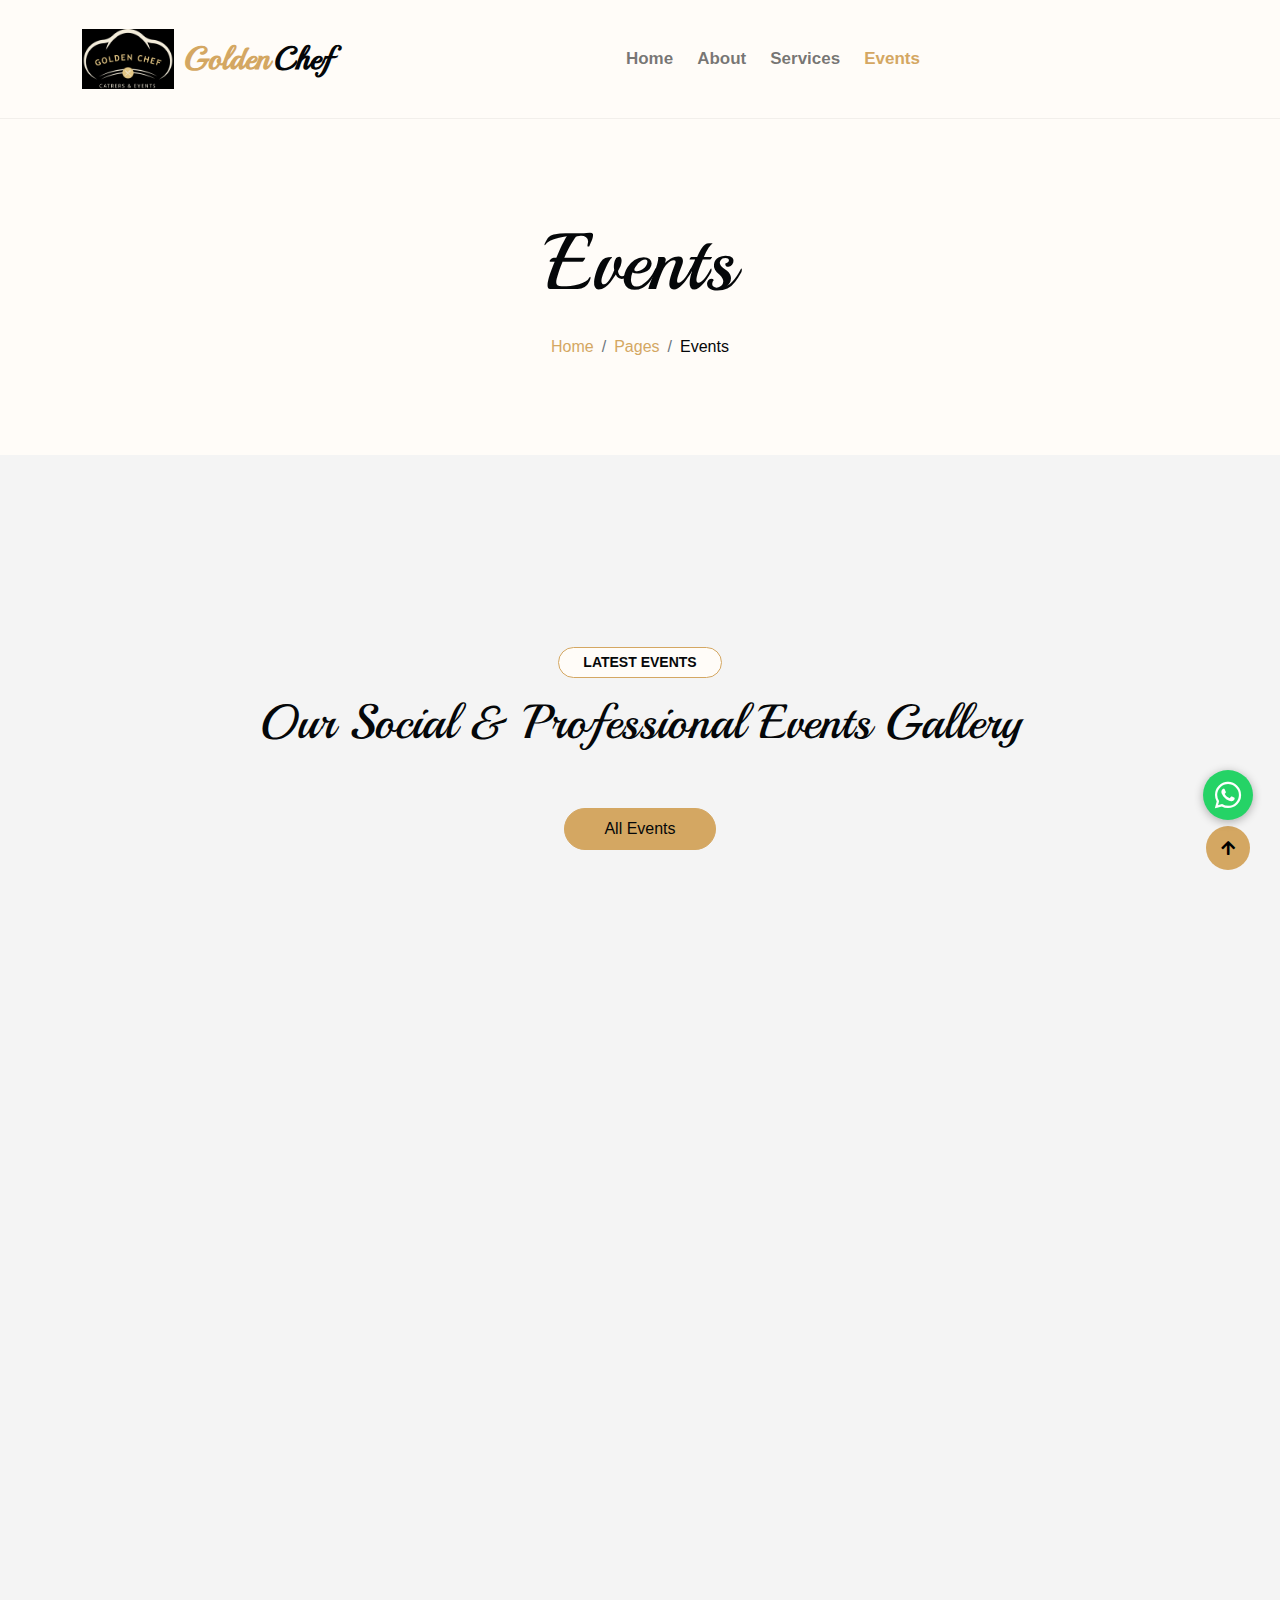
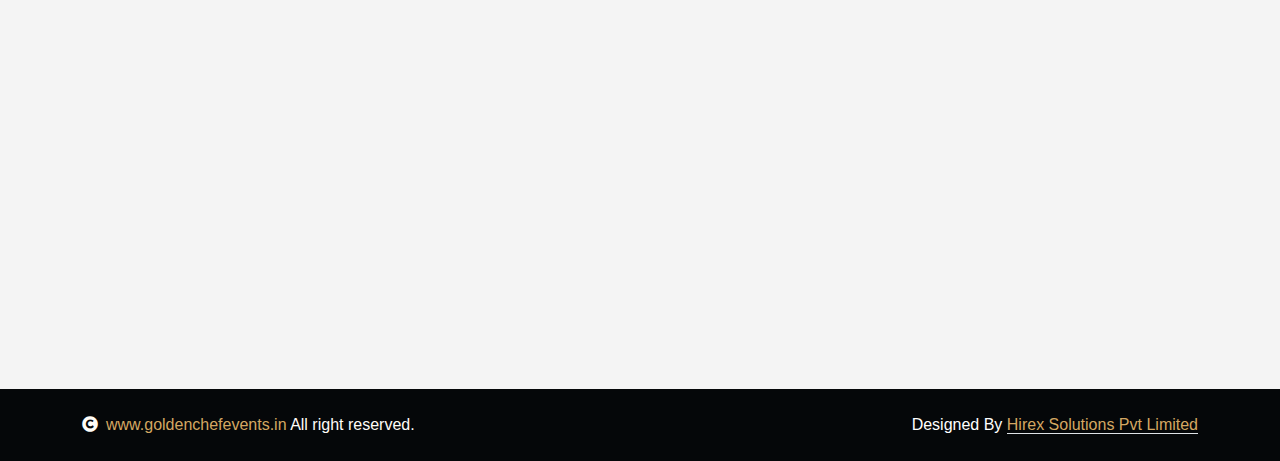
<file: catering/event.html>
<!DOCTYPE html>
<html lang="en">
  <head>
    <meta charset="utf-8" />
    <title>Golden Chef - Catering Services Website</title>
    <meta content="width=device-width, initial-scale=1.0" name="viewport" />
    <meta content="" name="keywords" />
    <meta content="" name="description" />

    <!-- Google Web Fonts -->
    <link rel="preconnect" href="https://fonts.googleapis.com" />
    <link rel="preconnect" href="https://fonts.gstatic.com" crossorigin />
    <link
      href="https://fonts.googleapis.com/css2?family=Open+Sans:wght@400;600&family=Playball&display=swap"
      rel="stylesheet"
    />

    <!-- Icon Font Stylesheet -->
    <link
      rel="stylesheet"
      href="https://use.fontawesome.com/releases/v5.15.4/css/all.css"
    />
    <link
      href="https://cdn.jsdelivr.net/npm/bootstrap-icons@1.4.1/font/bootstrap-icons.css"
      rel="stylesheet"
    />

    <!-- Libraries Stylesheet -->
    <link href="lib/animate/animate.min.css" rel="stylesheet" />
    <link href="lib/lightbox/css/lightbox.min.css" rel="stylesheet" />
    <link href="lib/owlcarousel/owl.carousel.min.css" rel="stylesheet" />

    <!-- Customized Bootstrap Stylesheet -->
    <link href="css/bootstrap.min.css" rel="stylesheet" />

    <!-- Template Stylesheet -->
    <link href="css/style.css" rel="stylesheet" />
  </head>

  <body>
    <!-- Spinner Start -->
    <div
      id="spinner"
      class="show w-100 vh-100 bg-white position-fixed translate-middle top-50 start-50 d-flex align-items-center justify-content-center"
    >
      <div class="spinner-grow text-primary" role="status"></div>
    </div>
    <!-- Spinner End -->

    <!-- Navbar start -->
    <div class="container-fluid nav-bar">
      <div class="container">
        <nav class="navbar navbar-light navbar-expand-lg py-4">
          <a href="index.html" class="navbar-brand d-flex align-items-center">
            <img
              src="img/WhatsApp Image 2024-12-10 at 9.57.26 PM.jpeg"
              alt="Golden Chef Logo"
              style="height: 60px; margin-right: 10px"
            />
            <h1 class="text-primary fw-bold mb-0">
              Golden<span class="text-dark">Chef</span>
            </h1>
          </a>
          <button
            class="navbar-toggler py-2 px-3"
            type="button"
            data-bs-toggle="collapse"
            data-bs-target="#navbarCollapse"
          >
            <span class="fa fa-bars text-primary"></span>
          </button>
          <div class="collapse navbar-collapse" id="navbarCollapse">
            <div class="navbar-nav mx-auto">
              <a href="index.html" class="nav-item nav-link">Home</a>
              <a href="about.html" class="nav-item nav-link">About</a>
              <a href="service.html" class="nav-item nav-link">Services</a>
              <a href="event.html" class="nav-item nav-link active">Events</a>
            </div>
          </div>
        </nav>
      </div>
    </div>
    <!-- Navbar End -->

    <!-- Modal Search Start -->
    <div
      class="modal fade"
      id="searchModal"
      tabindex="-1"
      aria-labelledby="exampleModalLabel"
      aria-hidden="true"
    >
      <div class="modal-dialog modal-fullscreen">
        <div class="modal-content rounded-0">
          <div class="modal-header">
            <h5 class="modal-title" id="exampleModalLabel">
              Search by keyword
            </h5>
            <button
              type="button"
              class="btn-close"
              data-bs-dismiss="modal"
              aria-label="Close"
            ></button>
          </div>
          <div class="modal-body d-flex align-items-center">
            <div class="input-group w-75 mx-auto d-flex">
              <input
                type="search"
                class="form-control bg-transparent p-3"
                placeholder="keywords"
                aria-describedby="search-icon-1"
              />
              <span id="search-icon-1" class="input-group-text p-3"
                ><i class="fa fa-search"></i
              ></span>
            </div>
          </div>
        </div>
      </div>
    </div>
    <!-- Modal Search End -->

    <!-- Hero Start -->
    <div class="container-fluid bg-light py-6 my-6 mt-0">
      <div class="container text-center animated bounceInDown">
        <h1 class="display-1 mb-4">Events</h1>
        <ol
          class="breadcrumb justify-content-center mb-0 animated bounceInDown"
        >
          <li class="breadcrumb-item"><a href="#">Home</a></li>
          <li class="breadcrumb-item"><a href="#">Pages</a></li>
          <li class="breadcrumb-item text-dark" aria-current="page">Events</li>
        </ol>
      </div>
    </div>
    <!-- Hero End -->

    <!-- Events Start -->
    <div class="container-fluid event py-6">
      <div class="container">
        <div class="text-center wow bounceInUp" data-wow-delay="0.1s">
          <small
            class="d-inline-block fw-bold text-dark text-uppercase bg-light border border-primary rounded-pill px-4 py-1 mb-3"
            >Latest Events</small
          >
          <h1 class="display-5 mb-5">
            Our Social & Professional Events Gallery
          </h1>
        </div>
        <div class="tab-class text-center">
          <ul
            class="nav nav-pills d-inline-flex justify-content-center mb-5 wow bounceInUp"
            data-wow-delay="0.1s"
          >
            <li class="nav-item p-2">
              <a
                class="d-flex mx-2 py-2 border border-primary bg-light rounded-pill active"
                data-bs-toggle="pill"
                href="#tab-1"
              >
                <span class="text-dark" style="width: 150px">All Events</span>
              </a>
            </li>
          </ul>
          <div class="tab-content">
            <div id="tab-1" class="tab-pane fade show p-0 active">
              <div class="row g-4">
                <div class="col-lg-12">
                  <div class="row g-4">
                    <div
                      class="col-md-6 col-lg-3 wow bounceInUp"
                      data-wow-delay="0.1s"
                    >
                      <div class="event-img position-relative">
                        <img
                          style="
                            width: 80%;
                            height: auto;
                            margin: 0 auto;
                            display: block;
                            border-radius: 5px;
                          "
                          src="img/IMG_6053.JPG"
                          alt=""
                        />
                        <div class="event-overlay d-flex flex-column p-4">
                          <a
                            href="img/IMG_6053.JPG"
                            data-lightbox="event-1"
                            class="my-auto"
                            ><i class="fas fa-search-plus text-dark fa-2x"></i
                          ></a>
                        </div>
                      </div>
                    </div>
                    <div
                      class="col-md-6 col-lg-3 wow bounceInUp"
                      data-wow-delay="0.3s"
                    >
                      <div class="event-img position-relative">
                        <img
                          style="
                            width: 80%;
                            height: auto;
                            margin: 0 auto;
                            display: block;
                            border-radius: 5px;
                          "
                          src="img/IMG_6054.JPG"
                          alt=""
                        />
                        <div class="event-overlay d-flex flex-column p-4">
                          <a
                            href="img/IMG_6054.JPG"
                            data-lightbox="event-2"
                            class="my-auto"
                            ><i class="fas fa-search-plus text-dark fa-2x"></i
                          ></a>
                        </div>
                      </div>
                    </div>
                    <div
                      class="col-md-6 col-lg-3 wow bounceInUp"
                      data-wow-delay="0.5s"
                    >
                      <div class="event-img position-relative">
                        <img
                          style="
                            width: 80%;
                            height: auto;
                            margin: 0 auto;
                            display: block;
                            border-radius: 5px;
                          "
                          src="img/IMG_6058.JPG"
                          alt=""
                        />
                        <div class="event-overlay d-flex flex-column p-4">
                          <a
                            href="img/IMG_6058.JPG"
                            data-lightbox="event-3"
                            class="my-auto"
                            ><i class="fas fa-search-plus text-dark fa-2x"></i
                          ></a>
                        </div>
                      </div>
                    </div>
                    <div
                      class="col-md-6 col-lg-3 wow bounceInUp"
                      data-wow-delay="0.7s"
                    >
                      <div class="event-img position-relative">
                        <img
                          style="
                            width: 80%;
                            height: auto;
                            margin: 0 auto;
                            display: block;
                            border-radius: 5px;
                          "
                          src="img/IMG_6062.JPG"
                          alt=""
                        />
                        <div class="event-overlay d-flex flex-column p-4">
                          <a
                            href="img/IMG_6062.JPG"
                            data-lightbox="event-4"
                            class="my-auto"
                            ><i class="fas fa-search-plus text-dark fa-2x"></i
                          ></a>
                        </div>
                      </div>
                    </div>
                    <div
                      class="col-md-6 col-lg-3 wow bounceInUp"
                      data-wow-delay="0.1s"
                    >
                      <div class="event-img position-relative">
                        <img
                          style="
                            width: 80%;
                            height: auto;
                            margin: 0 auto;
                            display: block;
                            border-radius: 5px;
                          "
                          src="img/IMG_6068.JPG"
                          alt=""
                        />
                        <div class="event-overlay d-flex flex-column p-4">
                          <a
                            href="img/IMG_6068.JPG"
                            data-lightbox="event-5"
                            class="my-auto"
                            ><i class="fas fa-search-plus text-dark fa-2x"></i
                          ></a>
                        </div>
                      </div>
                    </div>
                    <div
                      class="col-md-6 col-lg-3 wow bounceInUp"
                      data-wow-delay="0.3s"
                    >
                      <div class="event-img position-relative">
                        <img
                          style="
                            width: 80%;
                            height: auto;
                            margin: 0 auto;
                            display: block;
                            border-radius: 5px;
                          "
                          src="img/IMG_6066.JPG"
                          alt=""
                        />
                        <div class="event-overlay d-flex flex-column p-4">
                          <a
                            href="img/IMG_6066.JPG"
                            data-lightbox="event-6"
                            class="my-auto"
                            ><i class="fas fa-search-plus text-dark fa-2x"></i
                          ></a>
                        </div>
                      </div>
                    </div>
                    <div
                      class="col-md-6 col-lg-3 wow bounceInUp"
                      data-wow-delay="0.5s"
                    >
                      <div class="event-img position-relative">
                        <img
                          style="
                            width: 80%;
                            height: auto;
                            margin: 0 auto;
                            display: block;
                            border-radius: 5px;
                          "
                          src="img/IMG_6064.JPG"
                          alt=""
                        />
                        <div class="event-overlay d-flex flex-column p-4">
                          <a
                            href="img/IMG_6064.JPG"
                            data-lightbox="event-7"
                            class="my-auto"
                            ><i class="fas fa-search-plus text-dark fa-2x"></i
                          ></a>
                        </div>
                      </div>
                    </div>
                    <div
                      class="col-md-6 col-lg-3 wow bounceInUp"
                      data-wow-delay="0.7s"
                    >
                      <div class="event-img position-relative">
                        <img
                          style="
                            width: 80%;
                            height: auto;
                            margin: 0 auto;
                            display: block;
                            border-radius: 5px;
                          "
                          src="img/IMG_6078.JPG"
                          alt=""
                        />
                        <div class="event-overlay d-flex flex-column p-4">
                          <a
                            href="img/IMG_6078.JPG"
                            data-lightbox="event-8"
                            class="my-auto"
                            ><i class="fas fa-search-plus text-dark fa-2x"></i
                          ></a>
                        </div>
                      </div>
                    </div>
                  </div>
                </div>
              </div>
            </div>
          </div>
        </div>
      </div>
    </div>

    <!-- Events End -->

    <!-- Footer Start -->
    <div
      class="container-fluid footer py-3 my-3 mb-0 bg-light wow bounceInUp"
      data-wow-delay="0.1s"
    >
      <div class="container">
        <div class="row">
          <!-- Contact Us Section -->
          <div class="col-lg-6 col-md-6">
            <div class="footer-item">
              <h4 class="mb-4">Contact Us</h4>
              <div class="d-flex flex-column align-items-start">
                <p>
                  <i class="fa fa-map-marker-alt text-primary me-2"></i> GOLDEN
                  CHEF, VALLIVATTAM, NEAR MASJIDUNOOR, 680124, THRISSUR
                </p>
                <p>
                  <i class="fa fa-phone-alt text-primary me-2"></i>
                  +919645198558, +919645298558
                </p>
                <div class="footer-icon d-flex mb-2">
                  <a
                    class="btn btn-primary btn-sm-square me-2 rounded-circle"
                    href="https://www.instagram.com/gol_denchef?igsh=MThjNWV3ajFsYmp1aw=="
                    ><i class="fab fa-facebook-f"></i
                  ></a>
                  <a
                    href="https://www.instagram.com/gol_denchef?igsh=MThjNWV3ajFsYmp1aw=="
                    class="btn btn-primary btn-sm-square me-2 rounded-circle"
                    ><i class="fab fa-instagram"></i
                  ></a>
                </div>
              </div>
            </div>
          </div>

          <!-- Image Section -->
          <div class="col-lg-6 col-md-6 d-flex justify-content-end">
            <div
              class="footer-item"
              style="width: 100%; max-width: 550px; height: auto"
            >
              <img
                src="./img/WhatsApp Image 2024-12-10 at 9.57.26 PM.jpeg"
                alt="Footer Image"
                style="
                  width: 100%;
                  height: auto;
                  object-fit: cover;
                  border: 1px solid #f6f4f4;
                "
              />
            </div>
          </div>
        </div>
      </div>
    </div>
    <!-- Footer End -->

    <!-- Copyright Start -->
    <div class="container-fluid copyright bg-dark py-4">
      <div class="container">
        <div class="row">
          <div class="col-md-6 text-center text-md-start mb-3 mb-md-0">
            <span class="text-light"
              ><a href="#"
                ><i class="fas fa-copyright text-light me-2"></i
                >www.goldenchefevents.in</a
              >
              All right reserved.</span
            >
          </div>
          <div class="col-md-6 my-auto text-center text-md-end text-white">
            <!--/*** This template is free as long as you keep the below author’s credit link/attribution link/backlink. ***/-->
            <!--/*** If you'd like to use the template without the below author’s credit link/attribution link/backlink, ***/-->
            <!--/*** you can purchase the Credit Removal License from "https://htmlcodex.com/credit-removal". ***/-->
            Designed By
            <a class="border-bottom" href="https://htmlcodex.com"
              >Hirex Solutions Pvt Limited</a
            >
          </div>
        </div>
      </div>
    </div>
    <!-- Copyright End -->
    <!-- WhatsApp Icon -->
    <a
      href="https://wa.me/+919645198558?text=Can%20I%20connect%20with%20goldenchef%20office?"
      target="_blank"
      class="whatsapp-float"
    >
      <i class="fab fa-whatsapp whatsapp-icon"></i>
    </a>

    <!-- Back to Top -->
    <a href="#" class="btn btn-md-square btn-primary rounded-circle back-to-top"
      ><i class="fa fa-arrow-up"></i
    ></a>

    <!-- JavaScript Libraries -->
    <script src="https://ajax.googleapis.com/ajax/libs/jquery/1.12.4/jquery.min.js"></script>
    <script src="https://cdn.jsdelivr.net/npm/bootstrap@5.0.0/dist/js/bootstrap.bundle.min.js"></script>
    <script src="lib/wow/wow.min.js"></script>
    <script src="lib/easing/easing.min.js"></script>
    <script src="lib/waypoints/waypoints.min.js"></script>
    <script src="lib/counterup/counterup.min.js"></script>
    <script src="lib/lightbox/js/lightbox.min.js"></script>
    <script src="lib/owlcarousel/owl.carousel.min.js"></script>

    <!-- Template Javascript -->
    <script src="js/main.js"></script>
  </body>
</html>
</file>
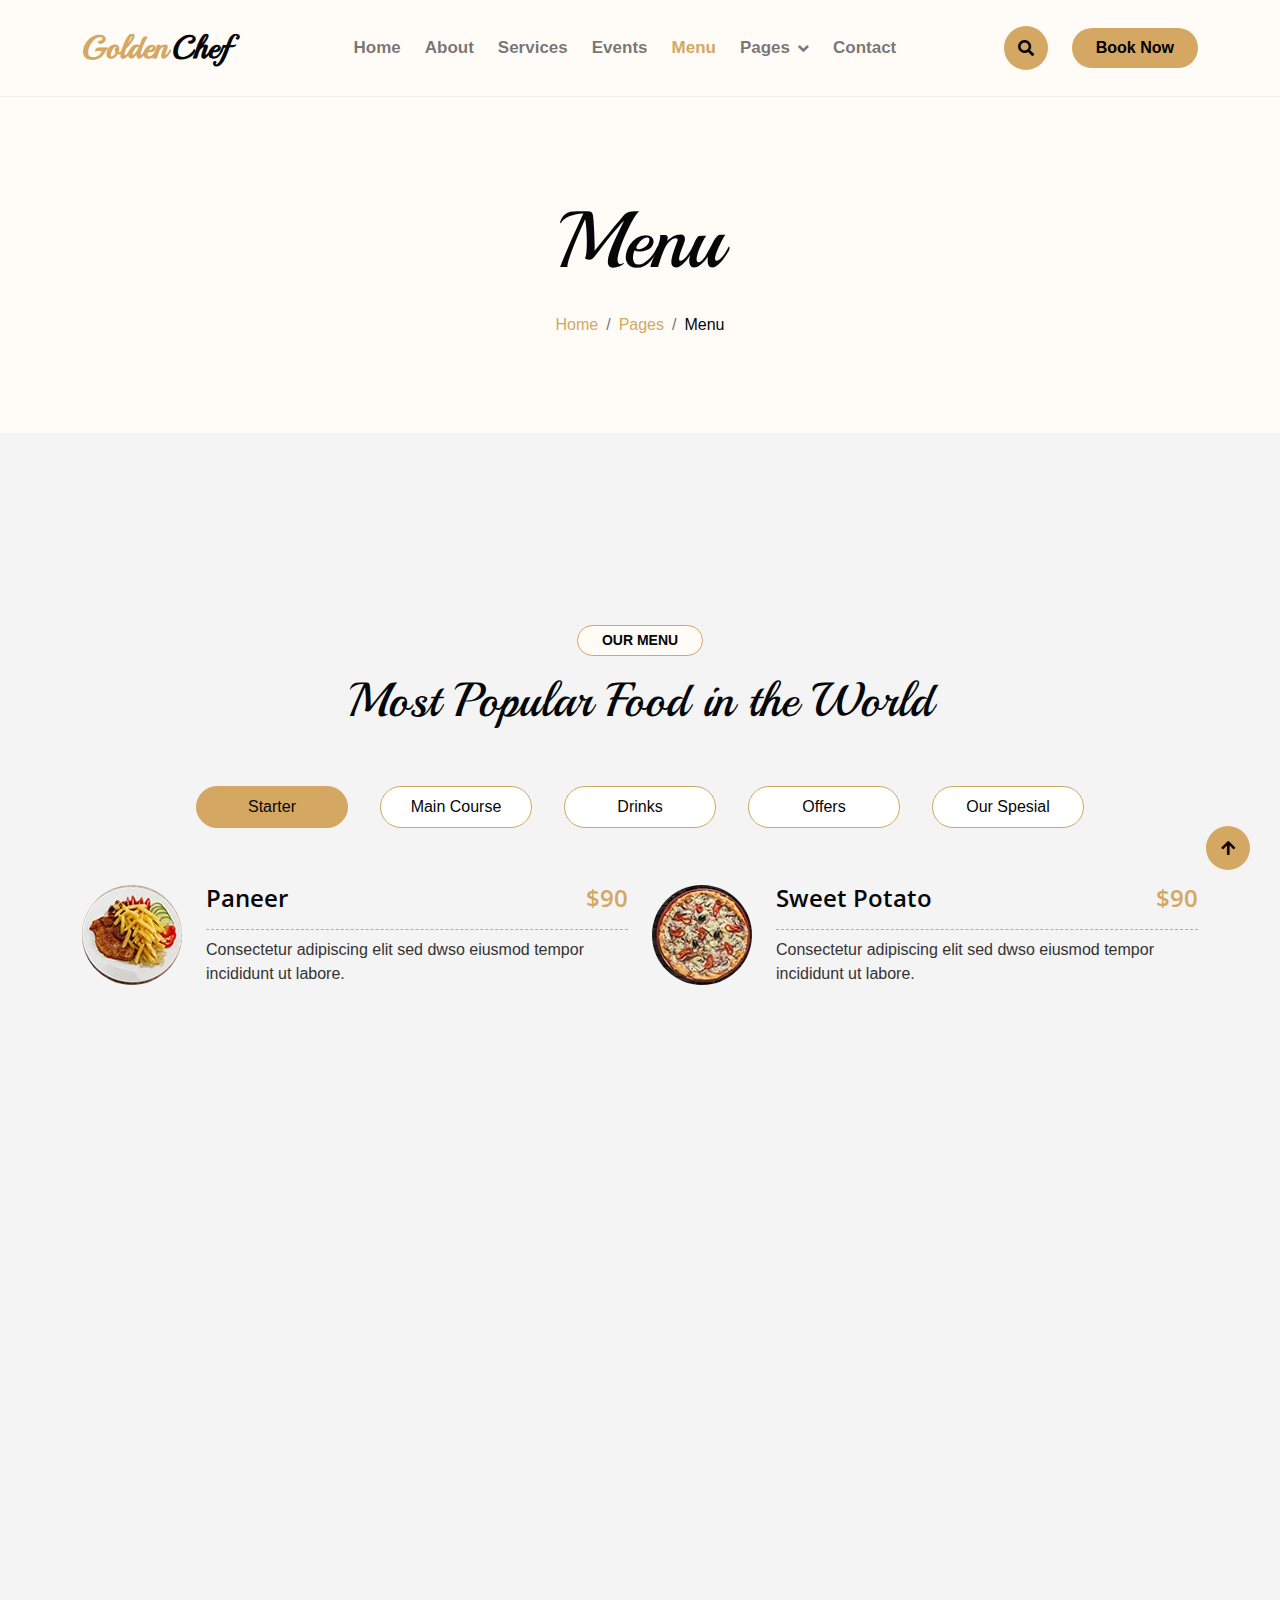
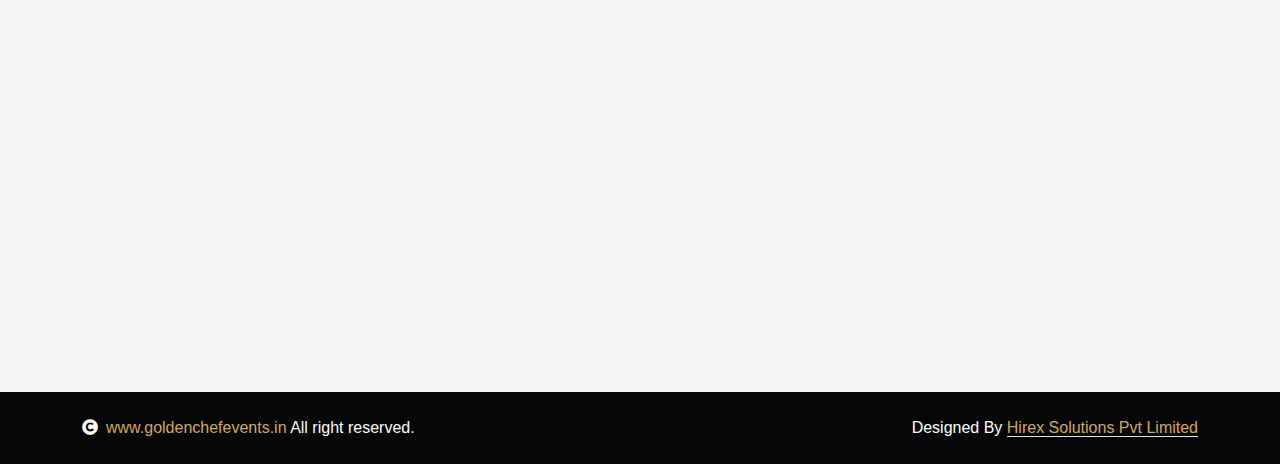
<file: catering/menu.html>
<!DOCTYPE html>
<html lang="en">
  <head>
    <meta charset="utf-8" />
    <title>Golden Chef - Catering Services Website</title>
    <meta content="width=device-width, initial-scale=1.0" name="viewport" />
    <meta content="" name="keywords" />
    <meta content="" name="description" />

    <!-- Google Web Fonts -->
    <link rel="preconnect" href="https://fonts.googleapis.com" />
    <link rel="preconnect" href="https://fonts.gstatic.com" crossorigin />
    <link
      href="https://fonts.googleapis.com/css2?family=Open+Sans:wght@400;600&family=Playball&display=swap"
      rel="stylesheet"
    />

    <!-- Icon Font Stylesheet -->
    <link
      rel="stylesheet"
      href="https://use.fontawesome.com/releases/v5.15.4/css/all.css"
    />
    <link
      href="https://cdn.jsdelivr.net/npm/bootstrap-icons@1.4.1/font/bootstrap-icons.css"
      rel="stylesheet"
    />

    <!-- Libraries Stylesheet -->
    <link href="lib/animate/animate.min.css" rel="stylesheet" />
    <link href="lib/lightbox/css/lightbox.min.css" rel="stylesheet" />
    <link href="lib/owlcarousel/owl.carousel.min.css" rel="stylesheet" />

    <!-- Customized Bootstrap Stylesheet -->
    <link href="css/bootstrap.min.css" rel="stylesheet" />

    <!-- Template Stylesheet -->
    <link href="css/style.css" rel="stylesheet" />
  </head>

  <body>
    <!-- Spinner Start -->
    <div
      id="spinner"
      class="show w-100 vh-100 bg-white position-fixed translate-middle top-50 start-50 d-flex align-items-center justify-content-center"
    >
      <div class="spinner-grow text-primary" role="status"></div>
    </div>
    <!-- Spinner End -->

    <!-- Navbar start -->
    <div class="container-fluid nav-bar">
      <div class="container">
        <nav class="navbar navbar-light navbar-expand-lg py-4">
          <a href="index.html" class="navbar-brand">
            <h1 class="text-primary fw-bold mb-0">
              Golden<span class="text-dark">Chef</span>
            </h1>
          </a>
          <button
            class="navbar-toggler py-2 px-3"
            type="button"
            data-bs-toggle="collapse"
            data-bs-target="#navbarCollapse"
          >
            <span class="fa fa-bars text-primary"></span>
          </button>
          <div class="collapse navbar-collapse" id="navbarCollapse">
            <div class="navbar-nav mx-auto">
              <a href="index.html" class="nav-item nav-link">Home</a>
              <a href="about.html" class="nav-item nav-link">About</a>
              <a href="service.html" class="nav-item nav-link">Services</a>
              <a href="event.html" class="nav-item nav-link">Events</a>
              <a href="menu.html" class="nav-item nav-link active">Menu</a>
              <div class="nav-item dropdown">
                <a
                  href="#"
                  class="nav-link dropdown-toggle"
                  data-bs-toggle="dropdown"
                  >Pages</a
                >
                <div class="dropdown-menu bg-light">
                  <a href="book.html" class="dropdown-item">Booking</a>
                  <a href="blog.html" class="dropdown-item">Our Blog</a>
                  <a href="team.html" class="dropdown-item">Our Team</a>
                  <a href="testimonial.html" class="dropdown-item"
                    >Testimonial</a
                  >
                  <a href="404.html" class="dropdown-item">404 Page</a>
                </div>
              </div>
              <a href="contact.html" class="nav-item nav-link">Contact</a>
            </div>
            <button
              class="btn-search btn btn-primary btn-md-square me-4 rounded-circle d-none d-lg-inline-flex"
              data-bs-toggle="modal"
              data-bs-target="#searchModal"
            >
              <i class="fas fa-search"></i>
            </button>
            <a
              href=""
              class="btn btn-primary py-2 px-4 d-none d-xl-inline-block rounded-pill"
              >Book Now</a
            >
          </div>
        </nav>
      </div>
    </div>
    <!-- Navbar End -->

    <!-- Modal Search Start -->
    <div
      class="modal fade"
      id="searchModal"
      tabindex="-1"
      aria-labelledby="exampleModalLabel"
      aria-hidden="true"
    >
      <div class="modal-dialog modal-fullscreen">
        <div class="modal-content rounded-0">
          <div class="modal-header">
            <h5 class="modal-title" id="exampleModalLabel">
              Search by keyword
            </h5>
            <button
              type="button"
              class="btn-close"
              data-bs-dismiss="modal"
              aria-label="Close"
            ></button>
          </div>
          <div class="modal-body d-flex align-items-center">
            <div class="input-group w-75 mx-auto d-flex">
              <input
                type="search"
                class="form-control bg-transparent p-3"
                placeholder="keywords"
                aria-describedby="search-icon-1"
              />
              <span id="search-icon-1" class="input-group-text p-3"
                ><i class="fa fa-search"></i
              ></span>
            </div>
          </div>
        </div>
      </div>
    </div>
    <!-- Modal Search End -->

    <!-- Hero Start -->
    <div class="container-fluid bg-light py-6 my-6 mt-0">
      <div class="container text-center animated bounceInDown">
        <h1 class="display-1 mb-4">Menu</h1>
        <ol
          class="breadcrumb justify-content-center mb-0 animated bounceInDown"
        >
          <li class="breadcrumb-item"><a href="#">Home</a></li>
          <li class="breadcrumb-item"><a href="#">Pages</a></li>
          <li class="breadcrumb-item text-dark" aria-current="page">Menu</li>
        </ol>
      </div>
    </div>
    <!-- Hero End -->

    <!-- Menu Start -->
    <div class="container-fluid menu py-6">
      <div class="container">
        <div class="text-center wow bounceInUp" data-wow-delay="0.1s">
          <small
            class="d-inline-block fw-bold text-dark text-uppercase bg-light border border-primary rounded-pill px-4 py-1 mb-3"
            >Our Menu</small
          >
          <h1 class="display-5 mb-5">Most Popular Food in the World</h1>
        </div>
        <div class="tab-class text-center">
          <ul
            class="nav nav-pills d-inline-flex justify-content-center mb-5 wow bounceInUp"
            data-wow-delay="0.1s"
          >
            <li class="nav-item p-2">
              <a
                class="d-flex py-2 mx-2 border border-primary bg-white rounded-pill active"
                data-bs-toggle="pill"
                href="#tab-6"
              >
                <span class="text-dark" style="width: 150px">Starter</span>
              </a>
            </li>
            <li class="nav-item p-2">
              <a
                class="d-flex py-2 mx-2 border border-primary bg-white rounded-pill"
                data-bs-toggle="pill"
                href="#tab-7"
              >
                <span class="text-dark" style="width: 150px">Main Course</span>
              </a>
            </li>
            <li class="nav-item p-2">
              <a
                class="d-flex py-2 mx-2 border border-primary bg-white rounded-pill"
                data-bs-toggle="pill"
                href="#tab-8"
              >
                <span class="text-dark" style="width: 150px">Drinks</span>
              </a>
            </li>
            <li class="nav-item p-2">
              <a
                class="d-flex py-2 mx-2 border border-primary bg-white rounded-pill"
                data-bs-toggle="pill"
                href="#tab-9"
              >
                <span class="text-dark" style="width: 150px">Offers</span>
              </a>
            </li>
            <li class="nav-item p-2">
              <a
                class="d-flex py-2 mx-2 border border-primary bg-white rounded-pill"
                data-bs-toggle="pill"
                href="#tab-10"
              >
                <span class="text-dark" style="width: 150px">Our Spesial</span>
              </a>
            </li>
          </ul>
          <div class="tab-content">
            <div id="tab-6" class="tab-pane fade show p-0 active">
              <div class="row g-4">
                <div class="col-lg-6 wow bounceInUp" data-wow-delay="0.1s">
                  <div class="menu-item d-flex align-items-center">
                    <img
                      class="flex-shrink-0 img-fluid rounded-circle"
                      src="img/menu-01.jpg"
                      alt=""
                    />
                    <div class="w-100 d-flex flex-column text-start ps-4">
                      <div
                        class="d-flex justify-content-between border-bottom border-primary pb-2 mb-2"
                      >
                        <h4>Paneer</h4>
                        <h4 class="text-primary">$90</h4>
                      </div>
                      <p class="mb-0">
                        Consectetur adipiscing elit sed dwso eiusmod tempor
                        incididunt ut labore.
                      </p>
                    </div>
                  </div>
                </div>
                <div class="col-lg-6 wow bounceInUp" data-wow-delay="0.2s">
                  <div class="menu-item d-flex align-items-center">
                    <img
                      class="flex-shrink-0 img-fluid rounded-circle"
                      src="img/menu-02.jpg"
                      alt=""
                    />
                    <div class="w-100 d-flex flex-column text-start ps-4">
                      <div
                        class="d-flex justify-content-between border-bottom border-primary pb-2 mb-2"
                      >
                        <h4>Sweet Potato</h4>
                        <h4 class="text-primary">$90</h4>
                      </div>
                      <p class="mb-0">
                        Consectetur adipiscing elit sed dwso eiusmod tempor
                        incididunt ut labore.
                      </p>
                    </div>
                  </div>
                </div>
                <div class="col-lg-6 wow bounceInUp" data-wow-delay="0.3s">
                  <div class="menu-item d-flex align-items-center">
                    <img
                      class="flex-shrink-0 img-fluid rounded-circle"
                      src="img/menu-03.jpg"
                      alt=""
                    />
                    <div class="w-100 d-flex flex-column text-start ps-4">
                      <div
                        class="d-flex justify-content-between border-bottom border-primary pb-2 mb-2"
                      >
                        <h4>Sabudana Tikki</h4>
                        <h4 class="text-primary">$90</h4>
                      </div>
                      <p class="mb-0">
                        Consectetur adipiscing elit sed dwso eiusmod tempor
                        incididunt ut labore.
                      </p>
                    </div>
                  </div>
                </div>
                <div class="col-lg-6 wow bounceInUp" data-wow-delay="0.4s">
                  <div class="menu-item d-flex align-items-center">
                    <img
                      class="flex-shrink-0 img-fluid rounded-circle"
                      src="img/menu-04.jpg"
                      alt=""
                    />
                    <div class="w-100 d-flex flex-column text-start ps-4">
                      <div
                        class="d-flex justify-content-between border-bottom border-primary pb-2 mb-2"
                      >
                        <h4>Pizza</h4>
                        <h4 class="text-primary">$90</h4>
                      </div>
                      <p class="mb-0">
                        Consectetur adipiscing elit sed dwso eiusmod tempor
                        incididunt ut labore.
                      </p>
                    </div>
                  </div>
                </div>
                <div class="col-lg-6 wow bounceInUp" data-wow-delay="0.5s">
                  <div class="menu-item d-flex align-items-center">
                    <img
                      class="flex-shrink-0 img-fluid rounded-circle"
                      src="img/menu-05.jpg"
                      alt=""
                    />
                    <div class="w-100 d-flex flex-column text-start ps-4">
                      <div
                        class="d-flex justify-content-between border-bottom border-primary pb-2 mb-2"
                      >
                        <h4>Bacon</h4>
                        <h4 class="text-primary">$90</h4>
                      </div>
                      <p class="mb-0">
                        Consectetur adipiscing elit sed dwso eiusmod tempor
                        incididunt ut labore.
                      </p>
                    </div>
                  </div>
                </div>
                <div class="col-lg-6 wow bounceInUp" data-wow-delay="0.6s">
                  <div class="menu-item d-flex align-items-center">
                    <img
                      class="flex-shrink-0 img-fluid rounded-circle"
                      src="img/menu-06.jpg"
                      alt=""
                    />
                    <div class="w-100 d-flex flex-column text-start ps-4">
                      <div
                        class="d-flex justify-content-between border-bottom border-primary pb-2 mb-2"
                      >
                        <h4>Chicken</h4>
                        <h4 class="text-primary">$90</h4>
                      </div>
                      <p class="mb-0">
                        Consectetur adipiscing elit sed dwso eiusmod tempor
                        incididunt ut labore.
                      </p>
                    </div>
                  </div>
                </div>
                <div class="col-lg-6 wow bounceInUp" data-wow-delay="0.7s">
                  <div class="menu-item d-flex align-items-center">
                    <img
                      class="flex-shrink-0 img-fluid rounded-circle"
                      src="img/menu-07.jpg"
                      alt=""
                    />
                    <div class="w-100 d-flex flex-column text-start ps-4">
                      <div
                        class="d-flex justify-content-between border-bottom border-primary pb-2 mb-2"
                      >
                        <h4>Blooming</h4>
                        <h4 class="text-primary">$90</h4>
                      </div>
                      <p class="mb-0">
                        Consectetur adipiscing elit sed dwso eiusmod tempor
                        incididunt ut labore.
                      </p>
                    </div>
                  </div>
                </div>
                <div class="col-lg-6 wow bounceInUp" data-wow-delay="0.8s">
                  <div class="menu-item d-flex align-items-center">
                    <img
                      class="flex-shrink-0 img-fluid rounded-circle"
                      src="img/menu-08.jpg"
                      alt=""
                    />
                    <div class="w-100 d-flex flex-column text-start ps-4">
                      <div
                        class="d-flex justify-content-between border-bottom border-primary pb-2 mb-2"
                      >
                        <h4>Sweet</h4>
                        <h4 class="text-primary">$90</h4>
                      </div>
                      <p class="mb-0">
                        Consectetur adipiscing elit sed dwso eiusmod tempor
                        incididunt ut labore.
                      </p>
                    </div>
                  </div>
                </div>
              </div>
            </div>
            <div id="tab-7" class="tab-pane fade show p-0">
              <div class="row g-4">
                <div class="col-lg-6">
                  <div class="menu-item d-flex align-items-center">
                    <img
                      class="flex-shrink-0 img-fluid rounded-circle"
                      src="img/menu-01.jpg"
                      alt=""
                    />
                    <div class="w-100 d-flex flex-column text-start ps-4">
                      <div
                        class="d-flex justify-content-between border-bottom border-primary pb-2 mb-2"
                      >
                        <h4>Argentinian</h4>
                        <h4 class="text-primary">$90</h4>
                      </div>
                      <p class="mb-0">
                        Consectetur adipiscing elit sed dwso eiusmod tempor
                        incididunt ut labore.
                      </p>
                    </div>
                  </div>
                </div>
                <div class="col-lg-6">
                  <div class="menu-item d-flex align-items-center">
                    <img
                      class="flex-shrink-0 img-fluid rounded-circle"
                      src="img/menu-03.jpg"
                      alt=""
                    />
                    <div class="w-100 d-flex flex-column text-start ps-4">
                      <div
                        class="d-flex justify-content-between border-bottom border-primary pb-2 mb-2"
                      >
                        <h4>Crispy</h4>
                        <h4 class="text-primary">$90</h4>
                      </div>
                      <p class="mb-0">
                        Consectetur adipiscing elit sed dwso eiusmod tempor
                        incididunt ut labore.
                      </p>
                    </div>
                  </div>
                </div>
                <div class="col-lg-6">
                  <div class="menu-item d-flex align-items-center">
                    <img
                      class="flex-shrink-0 img-fluid rounded-circle"
                      src="img/menu-05.jpg"
                      alt=""
                    />
                    <div class="w-100 d-flex flex-column text-start ps-4">
                      <div
                        class="d-flex justify-content-between border-bottom border-primary pb-2 mb-2"
                      >
                        <h4>Sabudana Tikki</h4>
                        <h4 class="text-primary">$90</h4>
                      </div>
                      <p class="mb-0">
                        Consectetur adipiscing elit sed dwso eiusmod tempor
                        incididunt ut labore.
                      </p>
                    </div>
                  </div>
                </div>
                <div class="col-lg-6">
                  <div class="menu-item d-flex align-items-center">
                    <img
                      class="flex-shrink-0 img-fluid rounded-circle"
                      src="img/menu-07.jpg"
                      alt=""
                    />
                    <div class="w-100 d-flex flex-column text-start ps-4">
                      <div
                        class="d-flex justify-content-between border-bottom border-primary pb-2 mb-2"
                      >
                        <h4>Blooming</h4>
                        <h4 class="text-primary">$90</h4>
                      </div>
                      <p class="mb-0">
                        Consectetur adipiscing elit sed dwso eiusmod tempor
                        incididunt ut labore.
                      </p>
                    </div>
                  </div>
                </div>
                <div class="col-lg-6">
                  <div class="menu-item d-flex align-items-center">
                    <img
                      class="flex-shrink-0 img-fluid rounded-circle"
                      src="img/menu-08.jpg"
                      alt=""
                    />
                    <div class="w-100 d-flex flex-column text-start ps-4">
                      <div
                        class="d-flex justify-content-between border-bottom border-primary pb-2 mb-2"
                      >
                        <h4>Argentinian</h4>
                        <h4 class="text-primary">$90</h4>
                      </div>
                      <p class="mb-0">
                        Consectetur adipiscing elit sed dwso eiusmod tempor
                        incididunt ut labore.
                      </p>
                    </div>
                  </div>
                </div>
                <div class="col-lg-6">
                  <div class="menu-item d-flex align-items-center">
                    <img
                      class="flex-shrink-0 img-fluid rounded-circle"
                      src="img/menu-03.jpg"
                      alt=""
                    />
                    <div class="w-100 d-flex flex-column text-start ps-4">
                      <div
                        class="d-flex justify-content-between border-bottom border-primary pb-2 mb-2"
                      >
                        <h4>Lemon</h4>
                        <h4 class="text-primary">$90</h4>
                      </div>
                      <p class="mb-0">
                        Consectetur adipiscing elit sed dwso eiusmod tempor
                        incididunt ut labore.
                      </p>
                    </div>
                  </div>
                </div>
                <div class="col-lg-6">
                  <div class="menu-item d-flex align-items-center">
                    <img
                      class="flex-shrink-0 img-fluid rounded-circle"
                      src="img/menu-02.jpg"
                      alt=""
                    />
                    <div class="w-100 d-flex flex-column text-start ps-4">
                      <div
                        class="d-flex justify-content-between border-bottom border-primary pb-2 mb-2"
                      >
                        <h4>Water Drink</h4>
                        <h4 class="text-primary">$90</h4>
                      </div>
                      <p class="mb-0">
                        Consectetur adipiscing elit sed dwso eiusmod tempor
                        incididunt ut labore.
                      </p>
                    </div>
                  </div>
                </div>
                <div class="col-lg-6">
                  <div class="menu-item d-flex align-items-center">
                    <img
                      class="flex-shrink-0 img-fluid rounded-circle"
                      src="img/menu-01.jpg"
                      alt=""
                    />
                    <div class="w-100 d-flex flex-column text-start ps-4">
                      <div
                        class="d-flex justify-content-between border-bottom border-primary pb-2 mb-2"
                      >
                        <h4>Salty lemon</h4>
                        <h4 class="text-primary">$90</h4>
                      </div>
                      <p class="mb-0">
                        Consectetur adipiscing elit sed dwso eiusmod tempor
                        incididunt ut labore.
                      </p>
                    </div>
                  </div>
                </div>
              </div>
            </div>
            <div id="tab-8" class="tab-pane fade show p-0">
              <div class="row g-4">
                <div class="col-lg-6">
                  <div class="menu-item d-flex align-items-center">
                    <img
                      class="flex-shrink-0 img-fluid rounded-circle"
                      src="img/menu-01.jpg"
                      alt=""
                    />
                    <div class="w-100 d-flex flex-column text-start ps-4">
                      <div
                        class="d-flex justify-content-between border-bottom border-primary pb-2 mb-2"
                      >
                        <h4>Crispy water</h4>
                        <h4 class="text-primary">$90</h4>
                      </div>
                      <p class="mb-0">
                        Consectetur adipiscing elit sed dwso eiusmod tempor
                        incididunt ut labore.
                      </p>
                    </div>
                  </div>
                </div>
                <div class="col-lg-6">
                  <div class="menu-item d-flex align-items-center">
                    <img
                      class="flex-shrink-0 img-fluid rounded-circle"
                      src="img/menu-02.jpg"
                      alt=""
                    />
                    <div class="w-100 d-flex flex-column text-start ps-4">
                      <div
                        class="d-flex justify-content-between border-bottom border-primary pb-2 mb-2"
                      >
                        <h4>Juice</h4>
                        <h4 class="text-primary">$90</h4>
                      </div>
                      <p class="mb-0">
                        Consectetur adipiscing elit sed dwso eiusmod tempor
                        incididunt ut labore.
                      </p>
                    </div>
                  </div>
                </div>
                <div class="col-lg-6">
                  <div class="menu-item d-flex align-items-center">
                    <img
                      class="flex-shrink-0 img-fluid rounded-circle"
                      src="img/menu-03.jpg"
                      alt=""
                    />
                    <div class="w-100 d-flex flex-column text-start ps-4">
                      <div
                        class="d-flex justify-content-between border-bottom border-primary pb-2 mb-2"
                      >
                        <h4>Orange</h4>
                        <h4 class="text-primary">$90</h4>
                      </div>
                      <p class="mb-0">
                        Consectetur adipiscing elit sed dwso eiusmod tempor
                        incididunt ut labore.
                      </p>
                    </div>
                  </div>
                </div>
                <div class="col-lg-6">
                  <div class="menu-item d-flex align-items-center">
                    <img
                      class="flex-shrink-0 img-fluid rounded-circle"
                      src="img/menu-04.jpg"
                      alt=""
                    />
                    <div class="w-100 d-flex flex-column text-start ps-4">
                      <div
                        class="d-flex justify-content-between border-bottom border-primary pb-2 mb-2"
                      >
                        <h4>Apple Juice</h4>
                        <h4 class="text-primary">$90</h4>
                      </div>
                      <p class="mb-0">
                        Consectetur adipiscing elit sed dwso eiusmod tempor
                        incididunt ut labore.
                      </p>
                    </div>
                  </div>
                </div>
                <div class="col-lg-6">
                  <div class="menu-item d-flex align-items-center">
                    <img
                      class="flex-shrink-0 img-fluid rounded-circle"
                      src="img/menu-05.jpg"
                      alt=""
                    />
                    <div class="w-100 d-flex flex-column text-start ps-4">
                      <div
                        class="d-flex justify-content-between border-bottom border-primary pb-2 mb-2"
                      >
                        <h4>Banana</h4>
                        <h4 class="text-primary">$90</h4>
                      </div>
                      <p class="mb-0">
                        Consectetur adipiscing elit sed dwso eiusmod tempor
                        incididunt ut labore.
                      </p>
                    </div>
                  </div>
                </div>
                <div class="col-lg-6">
                  <div class="menu-item d-flex align-items-center">
                    <img
                      class="flex-shrink-0 img-fluid rounded-circle"
                      src="img/menu-06.jpg"
                      alt=""
                    />
                    <div class="w-100 d-flex flex-column text-start ps-4">
                      <div
                        class="d-flex justify-content-between border-bottom border-primary pb-2 mb-2"
                      >
                        <h4>Sweet Water</h4>
                        <h4 class="text-primary">$90</h4>
                      </div>
                      <p class="mb-0">
                        Consectetur adipiscing elit sed dwso eiusmod tempor
                        incididunt ut labore.
                      </p>
                    </div>
                  </div>
                </div>
                <div class="col-lg-6">
                  <div class="menu-item d-flex align-items-center">
                    <img
                      class="flex-shrink-0 img-fluid rounded-circle"
                      src="img/menu-07.jpg"
                      alt=""
                    />
                    <div class="w-100 d-flex flex-column text-start ps-4">
                      <div
                        class="d-flex justify-content-between border-bottom border-primary pb-2 mb-2"
                      >
                        <h4>Hot Coffee</h4>
                        <h4 class="text-primary">$90</h4>
                      </div>
                      <p class="mb-0">
                        Consectetur adipiscing elit sed dwso eiusmod tempor
                        incididunt ut labore.
                      </p>
                    </div>
                  </div>
                </div>
                <div class="col-lg-6">
                  <div class="menu-item d-flex align-items-center">
                    <img
                      class="flex-shrink-0 img-fluid rounded-circle"
                      src="img/menu-08.jpg"
                      alt=""
                    />
                    <div class="w-100 d-flex flex-column text-start ps-4">
                      <div
                        class="d-flex justify-content-between border-bottom border-primary pb-2 mb-2"
                      >
                        <h4>Sweet Potato</h4>
                        <h4 class="text-primary">$90</h4>
                      </div>
                      <p class="mb-0">
                        Consectetur adipiscing elit sed dwso eiusmod tempor
                        incididunt ut labore.
                      </p>
                    </div>
                  </div>
                </div>
              </div>
            </div>
            <div id="tab-9" class="tab-pane fade show p-0">
              <div class="row g-4">
                <div class="col-lg-6">
                  <div class="menu-item d-flex align-items-center">
                    <img
                      class="flex-shrink-0 img-fluid rounded-circle"
                      src="img/menu-06.jpg"
                      alt=""
                    />
                    <div class="w-100 d-flex flex-column text-start ps-4">
                      <div
                        class="d-flex justify-content-between border-bottom border-primary pb-2 mb-2"
                      >
                        <h4>Sabudana Tikki</h4>
                        <h4 class="text-primary">$90</h4>
                      </div>
                      <p class="mb-0">
                        Consectetur adipiscing elit sed dwso eiusmod tempor
                        incididunt ut labore.
                      </p>
                    </div>
                  </div>
                </div>
                <div class="col-lg-6">
                  <div class="menu-item d-flex align-items-center">
                    <img
                      class="flex-shrink-0 img-fluid rounded-circle"
                      src="img/menu-07.jpg"
                      alt=""
                    />
                    <div class="w-100 d-flex flex-column text-start ps-4">
                      <div
                        class="d-flex justify-content-between border-bottom border-primary pb-2 mb-2"
                      >
                        <h4>Crispy</h4>
                        <h4 class="text-primary">$90</h4>
                      </div>
                      <p class="mb-0">
                        Consectetur adipiscing elit sed dwso eiusmod tempor
                        incididunt ut labore.
                      </p>
                    </div>
                  </div>
                </div>
                <div class="col-lg-6">
                  <div class="menu-item d-flex align-items-center">
                    <img
                      class="flex-shrink-0 img-fluid rounded-circle"
                      src="img/menu-09.jpg"
                      alt=""
                    />
                    <div class="w-100 d-flex flex-column text-start ps-4">
                      <div
                        class="d-flex justify-content-between border-bottom border-primary pb-2 mb-2"
                      >
                        <h4>Pizza</h4>
                        <h4 class="text-primary">$90</h4>
                      </div>
                      <p class="mb-0">
                        Consectetur adipiscing elit sed dwso eiusmod tempor
                        incididunt ut labore.
                      </p>
                    </div>
                  </div>
                </div>
                <div class="col-lg-6">
                  <div class="menu-item d-flex align-items-center">
                    <img
                      class="flex-shrink-0 img-fluid rounded-circle"
                      src="img/menu-02.jpg"
                      alt=""
                    />
                    <div class="w-100 d-flex flex-column text-start ps-4">
                      <div
                        class="d-flex justify-content-between border-bottom border-primary pb-2 mb-2"
                      >
                        <h4>Bacon</h4>
                        <h4 class="text-primary">$90</h4>
                      </div>
                      <p class="mb-0">
                        Consectetur adipiscing elit sed dwso eiusmod tempor
                        incididunt ut labore.
                      </p>
                    </div>
                  </div>
                </div>
                <div class="col-lg-6">
                  <div class="menu-item d-flex align-items-center">
                    <img
                      class="flex-shrink-0 img-fluid rounded-circle"
                      src="img/menu-03.jpg"
                      alt=""
                    />
                    <div class="w-100 d-flex flex-column text-start ps-4">
                      <div
                        class="d-flex justify-content-between border-bottom border-primary pb-2 mb-2"
                      >
                        <h4>Chicken</h4>
                        <h4 class="text-primary">$90</h4>
                      </div>
                      <p class="mb-0">
                        Consectetur adipiscing elit sed dwso eiusmod tempor
                        incididunt ut labore.
                      </p>
                    </div>
                  </div>
                </div>
                <div class="col-lg-6">
                  <div class="menu-item d-flex align-items-center">
                    <img
                      class="flex-shrink-0 img-fluid rounded-circle"
                      src="img/menu-05.jpg"
                      alt=""
                    />
                    <div class="w-100 d-flex flex-column text-start ps-4">
                      <div
                        class="d-flex justify-content-between border-bottom border-primary pb-2 mb-2"
                      >
                        <h4>Blooming</h4>
                        <h4 class="text-primary">$90</h4>
                      </div>
                      <p class="mb-0">
                        Consectetur adipiscing elit sed dwso eiusmod tempor
                        incididunt ut labore.
                      </p>
                    </div>
                  </div>
                </div>
                <div class="col-lg-6">
                  <div class="menu-item d-flex align-items-center">
                    <img
                      class="flex-shrink-0 img-fluid rounded-circle"
                      src="img/menu-07.jpg"
                      alt=""
                    />
                    <div class="w-100 d-flex flex-column text-start ps-4">
                      <div
                        class="d-flex justify-content-between border-bottom border-primary pb-2 mb-2"
                      >
                        <h4>Sweet</h4>
                        <h4 class="text-primary">$90</h4>
                      </div>
                      <p class="mb-0">
                        Consectetur adipiscing elit sed dwso eiusmod tempor
                        incididunt ut labore.
                      </p>
                    </div>
                  </div>
                </div>
                <div class="col-lg-6">
                  <div class="menu-item d-flex align-items-center">
                    <img
                      class="flex-shrink-0 img-fluid rounded-circle"
                      src="img/menu-09.jpg"
                      alt=""
                    />
                    <div class="w-100 d-flex flex-column text-start ps-4">
                      <div
                        class="d-flex justify-content-between border-bottom border-primary pb-2 mb-2"
                      >
                        <h4>Argentinian</h4>
                        <h4 class="text-primary">$90</h4>
                      </div>
                      <p class="mb-0">
                        Consectetur adipiscing elit sed dwso eiusmod tempor
                        incididunt ut labore.
                      </p>
                    </div>
                  </div>
                </div>
              </div>
            </div>
            <div id="tab-10" class="tab-pane fade show p-0">
              <div class="row g-4">
                <div class="col-lg-6">
                  <div class="menu-item d-flex align-items-center">
                    <img
                      class="flex-shrink-0 img-fluid rounded-circle"
                      src="img/menu-06.jpg"
                      alt=""
                    />
                    <div class="w-100 d-flex flex-column text-start ps-4">
                      <div
                        class="d-flex justify-content-between border-bottom border-primary pb-2 mb-2"
                      >
                        <h4>Sabudana Tikki</h4>
                        <h4 class="text-primary">$90</h4>
                      </div>
                      <p class="mb-0">
                        Consectetur adipiscing elit sed dwso eiusmod tempor
                        incididunt ut labore.
                      </p>
                    </div>
                  </div>
                </div>
                <div class="col-lg-6">
                  <div class="menu-item d-flex align-items-center">
                    <img
                      class="flex-shrink-0 img-fluid rounded-circle"
                      src="img/menu-07.jpg"
                      alt=""
                    />
                    <div class="w-100 d-flex flex-column text-start ps-4">
                      <div
                        class="d-flex justify-content-between border-bottom border-primary pb-2 mb-2"
                      >
                        <h4>Crispy</h4>
                        <h4 class="text-primary">$90</h4>
                      </div>
                      <p class="mb-0">
                        Consectetur adipiscing elit sed dwso eiusmod tempor
                        incididunt ut labore.
                      </p>
                    </div>
                  </div>
                </div>
                <div class="col-lg-6">
                  <div class="menu-item d-flex align-items-center">
                    <img
                      class="flex-shrink-0 img-fluid rounded-circle"
                      src="img/menu-09.jpg"
                      alt=""
                    />
                    <div class="w-100 d-flex flex-column text-start ps-4">
                      <div
                        class="d-flex justify-content-between border-bottom border-primary pb-2 mb-2"
                      >
                        <h4>Pizza</h4>
                        <h4 class="text-primary">$90</h4>
                      </div>
                      <p class="mb-0">
                        Consectetur adipiscing elit sed dwso eiusmod tempor
                        incididunt ut labore.
                      </p>
                    </div>
                  </div>
                </div>
                <div class="col-lg-6">
                  <div class="menu-item d-flex align-items-center">
                    <img
                      class="flex-shrink-0 img-fluid rounded-circle"
                      src="img/menu-02.jpg"
                      alt=""
                    />
                    <div class="w-100 d-flex flex-column text-start ps-4">
                      <div
                        class="d-flex justify-content-between border-bottom border-primary pb-2 mb-2"
                      >
                        <h4>Bacon</h4>
                        <h4 class="text-primary">$90</h4>
                      </div>
                      <p class="mb-0">
                        Consectetur adipiscing elit sed dwso eiusmod tempor
                        incididunt ut labore.
                      </p>
                    </div>
                  </div>
                </div>
                <div class="col-lg-6">
                  <div class="menu-item d-flex align-items-center">
                    <img
                      class="flex-shrink-0 img-fluid rounded-circle"
                      src="img/menu-03.jpg"
                      alt=""
                    />
                    <div class="w-100 d-flex flex-column text-start ps-4">
                      <div
                        class="d-flex justify-content-between border-bottom border-primary pb-2 mb-2"
                      >
                        <h4>Chicken</h4>
                        <h4 class="text-primary">$90</h4>
                      </div>
                      <p class="mb-0">
                        Consectetur adipiscing elit sed dwso eiusmod tempor
                        incididunt ut labore.
                      </p>
                    </div>
                  </div>
                </div>
                <div class="col-lg-6">
                  <div class="menu-item d-flex align-items-center">
                    <img
                      class="flex-shrink-0 img-fluid rounded-circle"
                      src="img/menu-05.jpg"
                      alt=""
                    />
                    <div class="w-100 d-flex flex-column text-start ps-4">
                      <div
                        class="d-flex justify-content-between border-bottom border-primary pb-2 mb-2"
                      >
                        <h4>Blooming</h4>
                        <h4 class="text-primary">$90</h4>
                      </div>
                      <p class="mb-0">
                        Consectetur adipiscing elit sed dwso eiusmod tempor
                        incididunt ut labore.
                      </p>
                    </div>
                  </div>
                </div>
                <div class="col-lg-6">
                  <div class="menu-item d-flex align-items-center">
                    <img
                      class="flex-shrink-0 img-fluid rounded-circle"
                      src="img/menu-07.jpg"
                      alt=""
                    />
                    <div class="w-100 d-flex flex-column text-start ps-4">
                      <div
                        class="d-flex justify-content-between border-bottom border-primary pb-2 mb-2"
                      >
                        <h4>Sweet</h4>
                        <h4 class="text-primary">$90</h4>
                      </div>
                      <p class="mb-0">
                        Consectetur adipiscing elit sed dwso eiusmod tempor
                        incididunt ut labore.
                      </p>
                    </div>
                  </div>
                </div>
                <div class="col-lg-6">
                  <div class="menu-item d-flex align-items-center">
                    <img
                      class="flex-shrink-0 img-fluid rounded-circle"
                      src="img/menu-09.jpg"
                      alt=""
                    />
                    <div class="w-100 d-flex flex-column text-start ps-4">
                      <div
                        class="d-flex justify-content-between border-bottom border-primary pb-2 mb-2"
                      >
                        <h4>Argentinian</h4>
                        <h4 class="text-primary">$90</h4>
                      </div>
                      <p class="mb-0">
                        Consectetur adipiscing elit sed dwso eiusmod tempor
                        incididunt ut labore.
                      </p>
                    </div>
                  </div>
                </div>
              </div>
            </div>
          </div>
        </div>
      </div>
    </div>
    <!-- Menu End -->

    <!-- Footer Start -->
    <div
      class="container-fluid footer py-6 my-6 mb-0 bg-light wow bounceInUp"
      data-wow-delay="0.1s"
    >
      <div class="container">
        <div class="row">
          <div class="col-lg-3 col-md-6">
            <div class="footer-item">
              <h1 class="text-primary">
                Golden<span class="text-dark">Chef</span>
              </h1>
              <p class="lh-lg mb-4">
                There cursus massa at urnaaculis estieSed aliquamellus vitae
                ultrs condmentum leo massamollis its estiegittis miristum.
              </p>
              <div class="footer-icon d-flex">
                <a
                  class="btn btn-primary btn-sm-square me-2 rounded-circle"
                  href=""
                  ><i class="fab fa-facebook-f"></i
                ></a>
                <a
                  class="btn btn-primary btn-sm-square me-2 rounded-circle"
                  href=""
                  ><i class="fab fa-twitter"></i
                ></a>
                <a
                  href="#"
                  class="btn btn-primary btn-sm-square me-2 rounded-circle"
                  ><i class="fab fa-instagram"></i
                ></a>
                <a href="#" class="btn btn-primary btn-sm-square rounded-circle"
                  ><i class="fab fa-linkedin-in"></i
                ></a>
              </div>
            </div>
          </div>
          <div class="col-lg-3 col-md-6">
            <div class="footer-item">
              <h4 class="mb-4">Special Facilities</h4>
              <div class="d-flex flex-column align-items-start">
                <a class="text-body mb-3" href=""
                  ><i class="fa fa-check text-primary me-2"></i>Cheese Burger</a
                >
                <a class="text-body mb-3" href=""
                  ><i class="fa fa-check text-primary me-2"></i>Sandwich</a
                >
                <a class="text-body mb-3" href=""
                  ><i class="fa fa-check text-primary me-2"></i>Panner Burger</a
                >
                <a class="text-body mb-3" href=""
                  ><i class="fa fa-check text-primary me-2"></i>Special
                  Sweets</a
                >
              </div>
            </div>
          </div>
          <div class="col-lg-3 col-md-6">
            <div class="footer-item">
              <h4 class="mb-4">Contact Us</h4>
              <div class="d-flex flex-column align-items-start">
                <p>
                  <i class="fa fa-map-marker-alt text-primary me-2"></i> GOLDEN
                  CHEF,VALLIVATTAM,NEAR MASJIDUNOOR,680124,THRISSUR
                </p>
                <p>
                  <i class="fa fa-phone-alt text-primary me-2"></i>
                  +919645198558,+919645298558
                </p>

                <p>
                  <i class="fa fa-clock text-primary me-2"></i> 26/7 Hours
                  Service
                </p>
              </div>
            </div>
          </div>
          <div class="col-lg-3 col-md-6">
            <div class="footer-item">
              <h4 class="mb-4">Social Gallery</h4>
              <div class="row g-2">
                <div class="col-4">
                  <img
                    src="img/menu-01.jpg"
                    class="img-fluid rounded-circle border border-primary p-2"
                    alt=""
                  />
                </div>
                <div class="col-4">
                  <img
                    src="img/menu-02.jpg"
                    class="img-fluid rounded-circle border border-primary p-2"
                    alt=""
                  />
                </div>
                <div class="col-4">
                  <img
                    src="img/menu-03.jpg"
                    class="img-fluid rounded-circle border border-primary p-2"
                    alt=""
                  />
                </div>
                <div class="col-4">
                  <img
                    src="img/menu-04.jpg"
                    class="img-fluid rounded-circle border border-primary p-2"
                    alt=""
                  />
                </div>
                <div class="col-4">
                  <img
                    src="img/menu-05.jpg"
                    class="img-fluid rounded-circle border border-primary p-2"
                    alt=""
                  />
                </div>
                <div class="col-4">
                  <img
                    src="img/menu-06.jpg"
                    class="img-fluid rounded-circle border border-primary p-2"
                    alt=""
                  />
                </div>
              </div>
            </div>
          </div>
        </div>
      </div>
    </div>
    <!-- Footer End -->

    <!-- Copyright Start -->
    <div class="container-fluid copyright bg-dark py-4">
      <div class="container">
        <div class="row">
          <div class="col-md-6 text-center text-md-start mb-3 mb-md-0">
            <span class="text-light"
              ><a href="#"
                ><i class="fas fa-copyright text-light me-2"></i
                >www.goldenchefevents.in</a
              >
              All right reserved.</span
            >
          </div>
          <div class="col-md-6 my-auto text-center text-md-end text-white">
            Designed By
            <a class="border-bottom" href="https://htmlcodex.com"
              >Hirex Solutions Pvt Limited</a
            >
          </div>
        </div>
      </div>
    </div>
    <!-- Copyright End -->

    <!-- Back to Top -->
    <a href="#" class="btn btn-md-square btn-primary rounded-circle back-to-top"
      ><i class="fa fa-arrow-up"></i
    ></a>

    <!-- JavaScript Libraries -->
    <script src="https://ajax.googleapis.com/ajax/libs/jquery/1.12.4/jquery.min.js"></script>
    <script src="https://cdn.jsdelivr.net/npm/bootstrap@5.0.0/dist/js/bootstrap.bundle.min.js"></script>
    <script src="lib/wow/wow.min.js"></script>
    <script src="lib/easing/easing.min.js"></script>
    <script src="lib/waypoints/waypoints.min.js"></script>
    <script src="lib/counterup/counterup.min.js"></script>
    <script src="lib/lightbox/js/lightbox.min.js"></script>
    <script src="lib/owlcarousel/owl.carousel.min.js"></script>

    <!-- Template Javascript -->
    <script src="js/main.js"></script>
  </body>
</html>
</file>
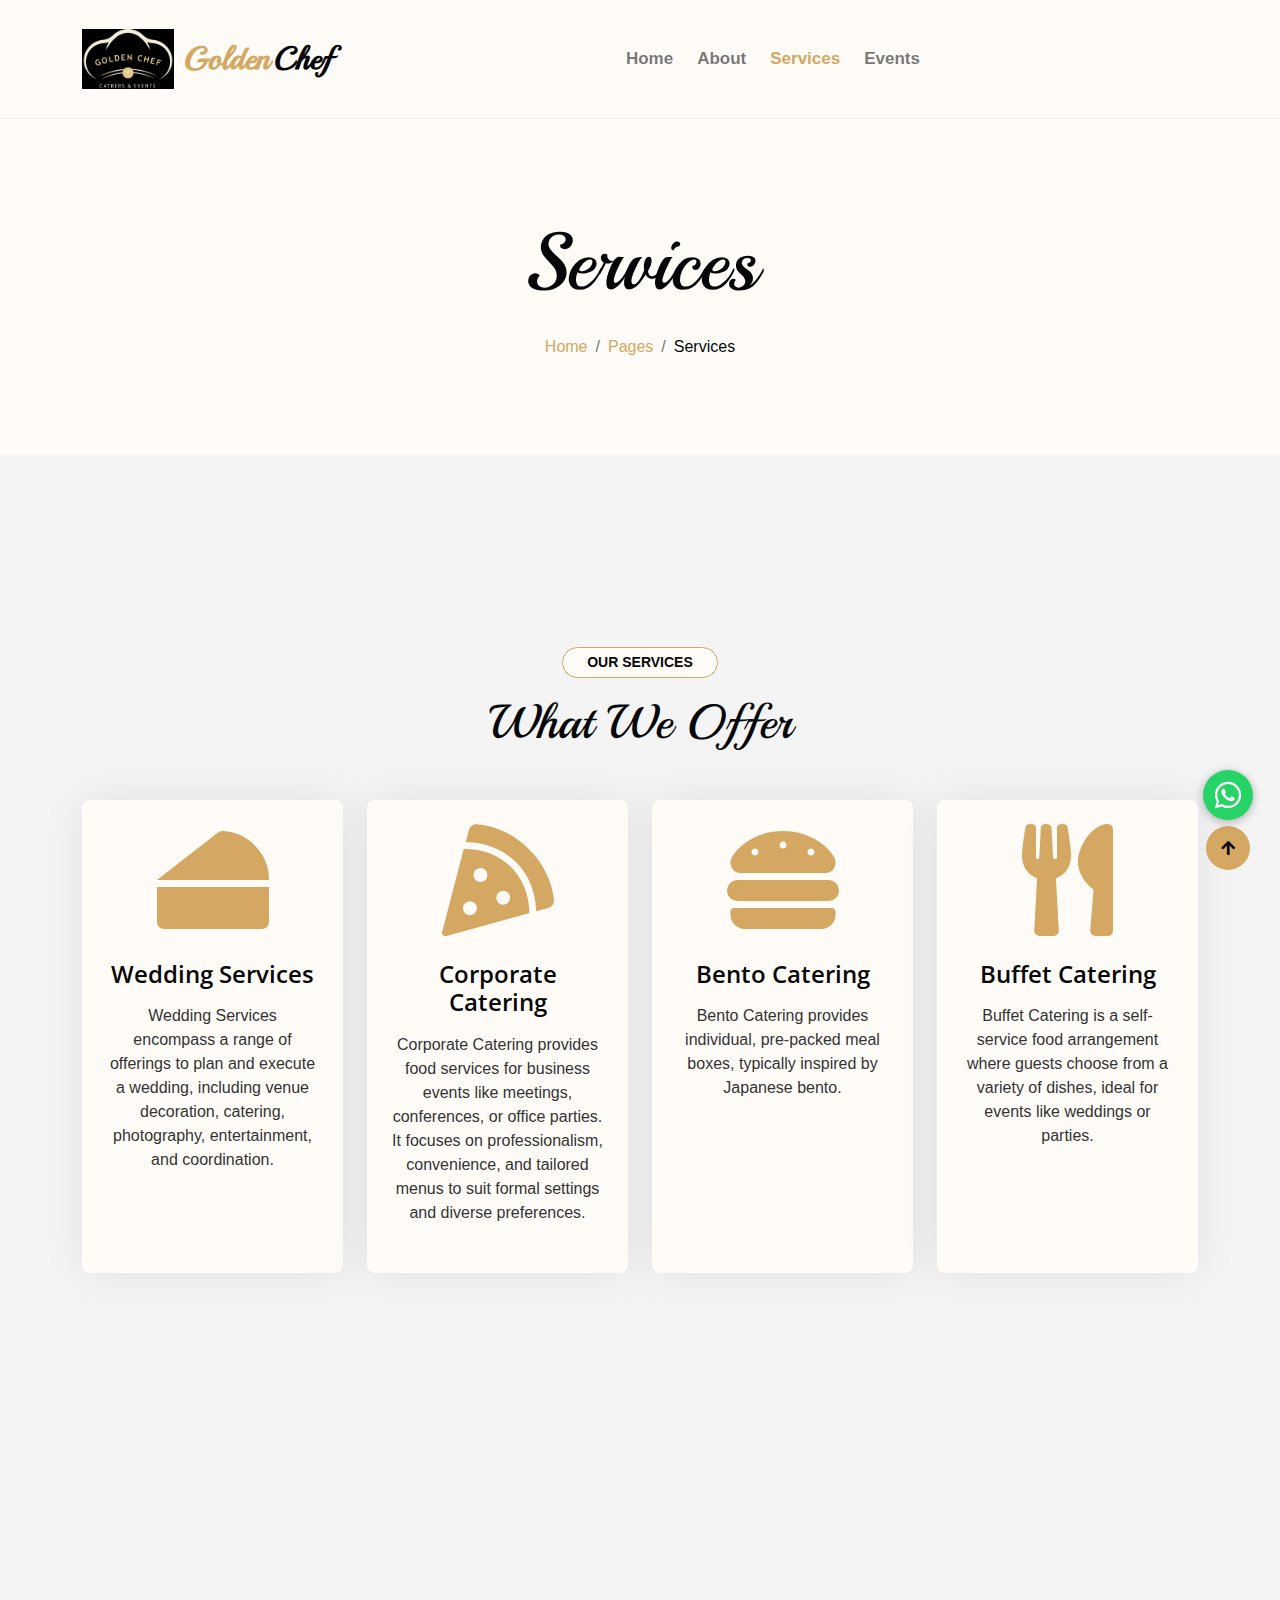
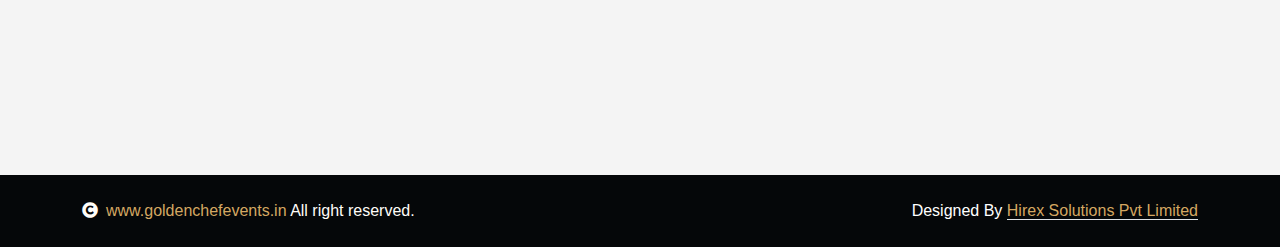
<file: catering/service.html>
<!DOCTYPE html>
<html lang="en">
  <head>
    <meta charset="utf-8" />
    <title>Golden Chef - Catering Services Website</title>
    <meta content="width=device-width, initial-scale=1.0" name="viewport" />
    <meta content="" name="keywords" />
    <meta content="" name="description" />

    <!-- Google Web Fonts -->
    <link rel="preconnect" href="https://fonts.googleapis.com" />
    <link rel="preconnect" href="https://fonts.gstatic.com" crossorigin />
    <link
      href="https://fonts.googleapis.com/css2?family=Open+Sans:wght@400;600&family=Playball&display=swap"
      rel="stylesheet"
    />

    <!-- Icon Font Stylesheet -->
    <link
      rel="stylesheet"
      href="https://use.fontawesome.com/releases/v5.15.4/css/all.css"
    />
    <link
      href="https://cdn.jsdelivr.net/npm/bootstrap-icons@1.4.1/font/bootstrap-icons.css"
      rel="stylesheet"
    />

    <!-- Libraries Stylesheet -->
    <link href="lib/animate/animate.min.css" rel="stylesheet" />
    <link href="lib/lightbox/css/lightbox.min.css" rel="stylesheet" />
    <link href="lib/owlcarousel/owl.carousel.min.css" rel="stylesheet" />

    <!-- Customized Bootstrap Stylesheet -->
    <link href="css/bootstrap.min.css" rel="stylesheet" />

    <!-- Template Stylesheet -->
    <link href="css/style.css" rel="stylesheet" />
  </head>

  <body>
    <!-- Spinner Start -->
    <div
      id="spinner"
      class="show w-100 vh-100 bg-white position-fixed translate-middle top-50 start-50 d-flex align-items-center justify-content-center"
    >
      <div class="spinner-grow text-primary" role="status"></div>
    </div>
    <!-- Spinner End -->

    <!-- Navbar start -->
    <div class="container-fluid nav-bar">
      <div class="container">
        <nav class="navbar navbar-light navbar-expand-lg py-4">
          <a href="index.html" class="navbar-brand d-flex align-items-center">
            <img
              src="img/WhatsApp Image 2024-12-10 at 9.57.26 PM.jpeg"
              alt="Golden Chef Logo"
              style="height: 60px; margin-right: 10px"
            />
            <h1 class="text-primary fw-bold mb-0">
              Golden<span class="text-dark">Chef</span>
            </h1>
          </a>
          <button
            class="navbar-toggler py-2 px-3"
            type="button"
            data-bs-toggle="collapse"
            data-bs-target="#navbarCollapse"
          >
            <span class="fa fa-bars text-primary"></span>
          </button>
          <div class="collapse navbar-collapse" id="navbarCollapse">
            <div class="navbar-nav mx-auto">
              <a href="index.html" class="nav-item nav-link">Home</a>
              <a href="about.html" class="nav-item nav-link">About</a>
              <a href="service.html" class="nav-item nav-link active"
                >Services</a
              >
              <a href="event.html" class="nav-item nav-link">Events</a>
            </div>
          </div>
        </nav>
      </div>
    </div>
    <!-- Navbar End -->

    <!-- Modal Search Start -->
    <div
      class="modal fade"
      id="searchModal"
      tabindex="-1"
      aria-labelledby="exampleModalLabel"
      aria-hidden="true"
    >
      <div class="modal-dialog modal-fullscreen">
        <div class="modal-content rounded-0">
          <div class="modal-header">
            <h5 class="modal-title" id="exampleModalLabel">
              Search by keyword
            </h5>
            <button
              type="button"
              class="btn-close"
              data-bs-dismiss="modal"
              aria-label="Close"
            ></button>
          </div>
          <div class="modal-body d-flex align-items-center">
            <div class="input-group w-75 mx-auto d-flex">
              <input
                type="search"
                class="form-control bg-transparent p-3"
                placeholder="keywords"
                aria-describedby="search-icon-1"
              />
              <span id="search-icon-1" class="input-group-text p-3"
                ><i class="fa fa-search"></i
              ></span>
            </div>
          </div>
        </div>
      </div>
    </div>
    <!-- Modal Search End -->

    <!-- Hero Start -->
    <div class="container-fluid bg-light py-6 my-6 mt-0">
      <div class="container text-center animated bounceInDown">
        <h1 class="display-1 mb-4">Services</h1>
        <ol
          class="breadcrumb justify-content-center mb-0 animated bounceInDown"
        >
          <li class="breadcrumb-item"><a href="#">Home</a></li>
          <li class="breadcrumb-item"><a href="#">Pages</a></li>
          <li class="breadcrumb-item text-dark" aria-current="page">
            Services
          </li>
        </ol>
      </div>
    </div>
    <!-- Hero End -->

    <!-- Service Start -->
    <div class="container-fluid service py-6">
      <div class="container">
        <div class="text-center wow bounceInUp" data-wow-delay="0.1s">
          <small
            class="d-inline-block fw-bold text-dark text-uppercase bg-light border border-primary rounded-pill px-4 py-1 mb-3"
            >Our Services</small
          >
          <h1 class="display-5 mb-5">What We Offer</h1>
        </div>
        <div class="row g-4">
          <div
            class="col-lg-3 col-md-6 col-sm-12 wow bounceInUp"
            data-wow-delay="0.1s"
          >
            <div class="bg-light rounded service-item">
              <div
                class="service-content d-flex align-items-center justify-content-center p-4"
              >
                <div class="service-content-icon text-center">
                  <i class="fas fa-cheese fa-7x text-primary mb-4"></i>
                  <h4 class="mb-3">Wedding Services</h4>
                  <p class="mb-4">
                    Wedding Services encompass a range of offerings to plan and
                    execute a wedding, including venue decoration, catering,
                    photography, entertainment, and coordination.
                  </p>
                </div>
              </div>
            </div>
          </div>
          <div
            class="col-lg-3 col-md-6 col-sm-12 wow bounceInUp"
            data-wow-delay="0.3s"
          >
            <div class="bg-light rounded service-item">
              <div
                class="service-content d-flex align-items-center justify-content-center p-4"
              >
                <div class="service-content-icon text-center">
                  <i class="fas fa-pizza-slice fa-7x text-primary mb-4"></i>
                  <h4 class="mb-3">Corporate Catering</h4>
                  <p class="mb-4">
                    Corporate Catering provides food services for business
                    events like meetings, conferences, or office parties. It
                    focuses on professionalism, convenience, and tailored menus
                    to suit formal settings and diverse preferences.
                  </p>
                </div>
              </div>
            </div>
          </div>

          <div
            class="col-lg-3 col-md-6 col-sm-12 wow bounceInUp"
            data-wow-delay="0.7s"
          >
            <div class="bg-light rounded service-item">
              <div
                class="service-content d-flex align-items-center justify-content-center p-4"
              >
                <div class="service-content-icon text-center">
                  <i class="fas fa-hamburger fa-7x text-primary mb-4"></i>
                  <h4 class="mb-3">Bento Catering</h4>
                  <p class="mb-4">
                    Bento Catering provides individual, pre-packed meal boxes,
                    typically inspired by Japanese bento.
                  </p>
                </div>
              </div>
            </div>
          </div>

          <div
            class="col-lg-3 col-md-6 col-sm-12 wow bounceInUp"
            data-wow-delay="0.7s"
          >
            <div class="bg-light rounded service-item">
              <div
                class="service-content d-flex align-items-center justify-content-center p-4"
              >
                <div class="service-content-icon text-center">
                  <i class="fas fa-utensils fa-7x text-primary mb-4"></i>
                  <h4 class="mb-3">Buffet Catering</h4>
                  <p class="mb-4">
                    Buffet Catering is a self-service food arrangement where
                    guests choose from a variety of dishes, ideal for events
                    like weddings or parties.
                  </p>
                </div>
              </div>
            </div>
          </div>
        </div>
      </div>
    </div>
    <!-- Service End -->

    <!-- Footer Start -->
    <div
      class="container-fluid footer py-3 my-3 mb-0 bg-light wow bounceInUp"
      data-wow-delay="0.1s"
    >
      <div class="container">
        <div class="row">
          <!-- Contact Us Section -->
          <div class="col-lg-6 col-md-6">
            <div class="footer-item">
              <h4 class="mb-4">Contact Us</h4>
              <div class="d-flex flex-column align-items-start">
                <p>
                  <i class="fa fa-map-marker-alt text-primary me-2"></i> GOLDEN
                  CHEF, VALLIVATTAM, NEAR MASJIDUNOOR, 680124, THRISSUR
                </p>
                <p>
                  <i class="fa fa-phone-alt text-primary me-2"></i>
                  +919645198558, +919645298558
                </p>
                <div class="footer-icon d-flex mb-2">
                  <a
                    class="btn btn-primary btn-sm-square me-2 rounded-circle"
                    href="https://www.instagram.com/gol_denchef?igsh=MThjNWV3ajFsYmp1aw=="
                    ><i class="fab fa-facebook-f"></i
                  ></a>
                  <a
                    href="https://www.instagram.com/gol_denchef?igsh=MThjNWV3ajFsYmp1aw=="
                    class="btn btn-primary btn-sm-square me-2 rounded-circle"
                    ><i class="fab fa-instagram"></i
                  ></a>
                </div>
              </div>
            </div>
          </div>

          <!-- Image Section -->
          <div class="col-lg-6 col-md-6 d-flex justify-content-end">
            <div
              class="footer-item"
              style="width: 100%; max-width: 550px; height: auto"
            >
              <img
                src="./img/WhatsApp Image 2024-12-10 at 9.57.26 PM.jpeg"
                alt="Footer Image"
                style="
                  width: 100%;
                  height: auto;
                  object-fit: cover;
                  border: 1px solid #f6f4f4;
                "
              />
            </div>
          </div>
        </div>
      </div>
    </div>
    <!-- Footer End -->

    <!-- Copyright Start -->
    <div class="container-fluid copyright bg-dark py-4">
      <div class="container">
        <div class="row">
          <div class="col-md-6 text-center text-md-start mb-3 mb-md-0">
            <span class="text-light"
              ><a href="#"
                ><i class="fas fa-copyright text-light me-2"></i
                >www.goldenchefevents.in</a
              >
              All right reserved.</span
            >
          </div>
          <div class="col-md-6 my-auto text-center text-md-end text-white">
            Designed By
            <a class="border-bottom" href="https://htmlcodex.com"
              >Hirex Solutions Pvt Limited</a
            >
          </div>
        </div>
      </div>
    </div>
    <!-- Copyright End -->

    <!-- WhatsApp Icon -->
    <a
      href="https://wa.me/+919645198558?text=Can%20I%20connect%20with%20goldenchef%20office?"
      target="_blank"
      class="whatsapp-float"
    >
      <i class="fab fa-whatsapp whatsapp-icon"></i>
    </a>

    <!-- Back to Top -->
    <a href="#" class="btn btn-md-square btn-primary rounded-circle back-to-top"
      ><i class="fa fa-arrow-up"></i
    ></a>

    <!-- JavaScript Libraries -->
    <script src="https://ajax.googleapis.com/ajax/libs/jquery/1.12.4/jquery.min.js"></script>
    <script src="https://cdn.jsdelivr.net/npm/bootstrap@5.0.0/dist/js/bootstrap.bundle.min.js"></script>
    <script src="lib/wow/wow.min.js"></script>
    <script src="lib/easing/easing.min.js"></script>
    <script src="lib/waypoints/waypoints.min.js"></script>
    <script src="lib/counterup/counterup.min.js"></script>
    <script src="lib/lightbox/js/lightbox.min.js"></script>
    <script src="lib/owlcarousel/owl.carousel.min.js"></script>

    <!-- Template Javascript -->
    <script src="js/main.js"></script>
  </body>
</html>
</file>
<file: catering/css/style.css>
/*** Spinner Start ***/
#spinner {
  opacity: 0;
  visibility: hidden;
  transition: opacity 0.8s ease-out, visibility 0s linear 0.5s;
  z-index: 99999;
}

#spinner.show {
  transition: opacity 0.8s ease-out, visibility 0s linear 0s;
  visibility: visible;
  opacity: 1;
}
/*** Spinner End ***/

.back-to-top {
  position: fixed;
  right: 30px;
  bottom: 30px;
  z-index: 99;
}

h1,
h2,
h3,
.h1,
.h2,
.h3 {
  font-weight: 400 !important;
  font-family: "Playball", cursive !important;
}

h4,
h5,
h6,
.h4,
.h5,
.h6 {
  font-weight: 600 !important;
  font-family: "Open Sans", sans-serif !important;
}

.my-6 {
  margin-top: 6rem;
  margin-bottom: 6rem;
}

.py-6 {
  padding-top: 6rem;
  padding-bottom: 6rem;
}

.wow,
.animated {
  animation-duration: 2s !important;
}

/*** Button Start ***/
.btn.btn-primary {
  border: 0;
}

.btn.btn-primary:hover {
  background: var(--bs-dark) !important;
  color: var(--bs-primary) !important;
}

.btn {
  font-weight: 600;
  transition: 0.5s;
}

.btn-square {
  width: 32px;
  height: 32px;
}

.btn-sm-square {
  width: 38px;
  height: 38px;
}

.btn-md-square {
  width: 44px;
  height: 44px;
}

.btn-lg-square {
  width: 56px;
  height: 56px;
}

.btn-square,
.btn-sm-square,
.btn-md-square,
.btn-lg-square {
  padding: 0;
  display: flex;
  align-items: center;
  justify-content: center;
  font-weight: normal;
}
/*** Button End ***/

/*** Navbar Start ***/
.nav-bar {
  background: var(--bs-light);
  border-bottom: 1px solid rgba(0, 0, 0, 0.05);
}

.navbar .navbar-nav .nav-link {
  padding: 10px 12px;
  font-weight: 600;
  font-size: 17px;
  transition: 0.5s;
}

.navbar .navbar-nav .nav-link:hover,
.navbar .navbar-nav .nav-link.active {
  color: var(--bs-primary);
}

.navbar .dropdown-toggle::after {
  border: none;
  content: "\f107";
  font-family: "Font Awesome 5 Free";
  font-weight: 700;
  vertical-align: middle;
  margin-left: 8px;
}

@media (min-width: 1200px) {
  .navbar .nav-item .dropdown-menu {
    display: block;
    visibility: hidden;
    top: 100%;
    transform: rotateX(-75deg);
    transform-origin: 0% 0%;
    transition: 0.5s;
    opacity: 0;
  }

  .navbar .nav-item:hover .dropdown-menu {
    transform: rotateX(0deg);
    visibility: visible;
    opacity: 1;
  }
}

.dropdown .dropdown-menu a:hover {
  background: var(--bs-primary);
  color: var(--bs-white);
}

#searchModal .modal-content {
  background-color: rgba(255, 255, 255, 0.95);
}
/*** Navbar End ***/

/*** Events Start ***/
.event .tab-class .nav-item a.active {
  background: var(--bs-primary) !important;
}

.event .event-img .event-overlay {
  position: absolute;
  width: 100%;
  height: 100%;
  top: 0;
  left: 0;
  background: rgba(212, 167, 98, 0.7);
  border-radius: 8px;
  transition: 0.5s;
  opacity: 0;
  z-index: 1;
}

.event .event-img:hover .event-overlay {
  opacity: 1;
}
/*** Events End ***/

/*** service start ***/
.service .service-item {
  position: relative;
  height: 100%;
  border-radius: 8px;
  box-shadow: 0 0 45px rgba(0, 0, 0, 0.08);
}

.service-content::after {
  position: absolute;
  content: "";
  width: 100%;
  height: 0;
  top: 0;
  left: 0;
  bottom: auto;
  background: var(--bs-primary);
  border-radius: 8px;
  transition: 1s;
}

.service-item:hover .service-content::after {
  height: 100%;
  opacity: 1;
}

.service-item .service-content-icon {
  position: relative;
  z-index: 2;
}

.service-item .service-content-icon i,
.service-item .service-content-icon p {
  transition: 1s;
}

.service-item:hover .service-content-icon i {
  color: var(--bs-dark) !important;
}

.service-item:hover .service-content-icon p {
  color: var(--bs-white);
}

.service-item:hover .service-content-icon a.btn-primary {
  background: var(--bs-white);
  color: var(--bs-dark);
}

.service-item .service-content-icon a.btn-primary {
  transition: 1s !important;
}
/*** Services End ***/

/*** Menu Start ***/
.menu .nav-item a.active {
  background: var(--bs-primary) !important;
}

.menu .menu-item .border-bottom {
  border-bottom-style: dashed !important;
}
/*** Menu End ***/

/*** Youtube Video start ***/
.video {
  position: relative;
  height: 100%;
  min-height: 400px;
  background: linear-gradient(
      rgba(254, 218, 154, 0.1),
      rgba(254, 218, 154, 0.1)
    ),
    url(../img/fact.jpg);
  background-position: center center;
  background-repeat: no-repeat;
  background-size: cover;
  border-radius: 8px;
}

.video .btn-play {
  position: absolute;
  z-index: 3;
  top: 50%;
  left: 50%;
  transform: translateX(-50%) translateY(-50%);
  box-sizing: content-box;
  display: block;
  width: 32px;
  height: 44px;
  border-radius: 50%;
  border: none;
  outline: none;
  padding: 18px 20px 18px 28px;
}

.video .btn-play:before {
  content: "";
  position: absolute;
  z-index: 0;
  left: 50%;
  top: 50%;
  transform: translateX(-50%) translateY(-50%);
  display: block;
  width: 100px;
  height: 100px;
  background: var(--bs-primary);
  border-radius: 50%;
  animation: pulse-border 1500ms ease-out infinite;
}

.video .btn-play:after {
  content: "";
  position: absolute;
  z-index: 1;
  left: 50%;
  top: 50%;
  transform: translateX(-50%) translateY(-50%);
  display: block;
  width: 100px;
  height: 100px;
  background: var(--bs-white);
  border-radius: 50%;
  transition: all 200ms;
}

.video .btn-play img {
  position: relative;
  z-index: 3;
  max-width: 100%;
  width: auto;
  height: auto;
}

.video .btn-play span {
  display: block;
  position: relative;
  z-index: 3;
  width: 0;
  height: 0;
  border-left: 32px solid var(--bs-dark);
  border-top: 22px solid transparent;
  border-bottom: 22px solid transparent;
}

@keyframes pulse-border {
  0% {
    transform: translateX(-50%) translateY(-50%) translateZ(0) scale(1);
    opacity: 1;
  }

  100% {
    transform: translateX(-50%) translateY(-50%) translateZ(0) scale(1.5);
    opacity: 0;
  }
}

#videoModal {
  z-index: 99999;
}

#videoModal .modal-dialog {
  position: relative;
  max-width: 800px;
  margin: 60px auto 0 auto;
}

#videoModal .modal-body {
  position: relative;
  padding: 0px;
}

#videoModal .close {
  position: absolute;
  width: 30px;
  height: 30px;
  right: 0px;
  top: -30px;
  z-index: 999;
  font-size: 30px;
  font-weight: normal;
  color: #ffffff;
  background: #000000;
  opacity: 1;
}
/*** Youtube Video End ***/

/*** Blog Start ***/
.blog-item {
  position: relative;
}

.blog-item img {
  transition: 0.5s;
}

.blog-item:hover img {
  transform: scale(1.3);
}

.blog-item .blog-content {
  position: relative;
  transform: translateY(-50%);
  box-shadow: 0 0 45px rgba(0, 0, 0, 0.08);
}

.blog-item .blog-content a.btn h5 {
  transition: 0.5s;
}

.blog-item:hover .blog-content a.btn h5 {
  color: var(--bs-primary) !important;
}
/*** Blog End ***/

/*** Team Start ***/
.team-item {
  width: 100%;
  height: 100%;
  position: relative;
}

.team-item .team-icon {
  position: absolute;
  top: 0;
  right: 0;
}

.team-item .team-icon .share-link {
  opacity: 0;
  transition: 0.9s;
}

.team-item:hover .share-link {
  opacity: 1;
}

.team-item .team-content {
  transition: 0.9s;
}

.team-item:hover .team-content {
  background: var(--bs-primary) !important;
  color: var(--bs-dark) !important;
}

.team-item .team-content h4,
.team-item .team-content p {
  transition: 0.5s;
}

.team-item:hover .team-content h4 {
  color: var(--bs-dark) !important;
}

.team-item:hover .team-content p {
  color: var(--bs-white);
}
/*** Team End ***/

/*** testimonial Start ***/
.testimonial-item {
  border: 1px solid var(--bs-primary);
  padding: 20px 20px;
}

.testimonial-carousel .owl-item img {
  width: 100px;
  height: 100px;
}

.testimonial-carousel.owl-rtl .testimonial-item {
  direction: ltr !important;
}
/*** testimonial End ***/

/*** Contact start ***/
.contact-form {
  box-shadow: 0 0 45px rgba(0, 0, 0, 0.08);
}

/*** Contact End ***/

/*** Footer Start ***/
.footer .footer-item a.text-body:hover {
  color: var(--bs-primary) !important;
}
/*** Footer End ***/

/* WhatsApp Floating Button */
.whatsapp-float {
  position: fixed;
  width: 50px;
  height: 50px;
  bottom: 80px; /* Adjust to position above the back-to-top button */
  right: 27px;
  background-color: #25d366;
  color: #fff;
  border-radius: 50px;
  text-align: center;
  font-size: 30px;
  z-index: 1000;
  display: flex;
  align-items: center;
  justify-content: center;
  box-shadow: 0px 2px 10px rgba(0, 0, 0, 0.3);
  transition: background-color 0.3s;
}

.whatsapp-float:hover {
  background-color: #20b558;
}

/* Basic Styles */
body {
  font-family: Arial, sans-serif;
  margin: 0;
  padding: 0;
  background-color: #f4f4f4;
  color: #333;
}

header {
  text-align: center;
  background-color: #007bff;
  color: white;
  padding: 20px 0;
}

h1 {
  margin: 0;
  font-size: 2rem;
}

/* Gallery Styles */
.gallery {
  display: flex;
  flex-wrap: wrap; /* Ensures items wrap to the next line if needed */
  gap: 15px; /* Space between items */
  justify-content: center;
  padding: 20px;
}

.gallery-item {
  flex: 0 0 auto; /* Prevent the image box from resizing */
  max-width: 100%; /* Prevent overflow */
  border-radius: 8px;
  overflow: hidden;
  box-shadow: 0 4px 8px rgba(0, 0, 0, 0.2);
  transition: transform 0.3s ease-in-out;
}

.gallery-item img {
  display: block; /* Ensures no inline space below the image */
  width: auto; /* Keeps the original width */
  height: auto; /* Keeps the original height */
  max-width: 100%; /* Ensures it doesn't overflow */
}

.gallery-item:hover {
  transform: scale(1.05);
}
</file>
